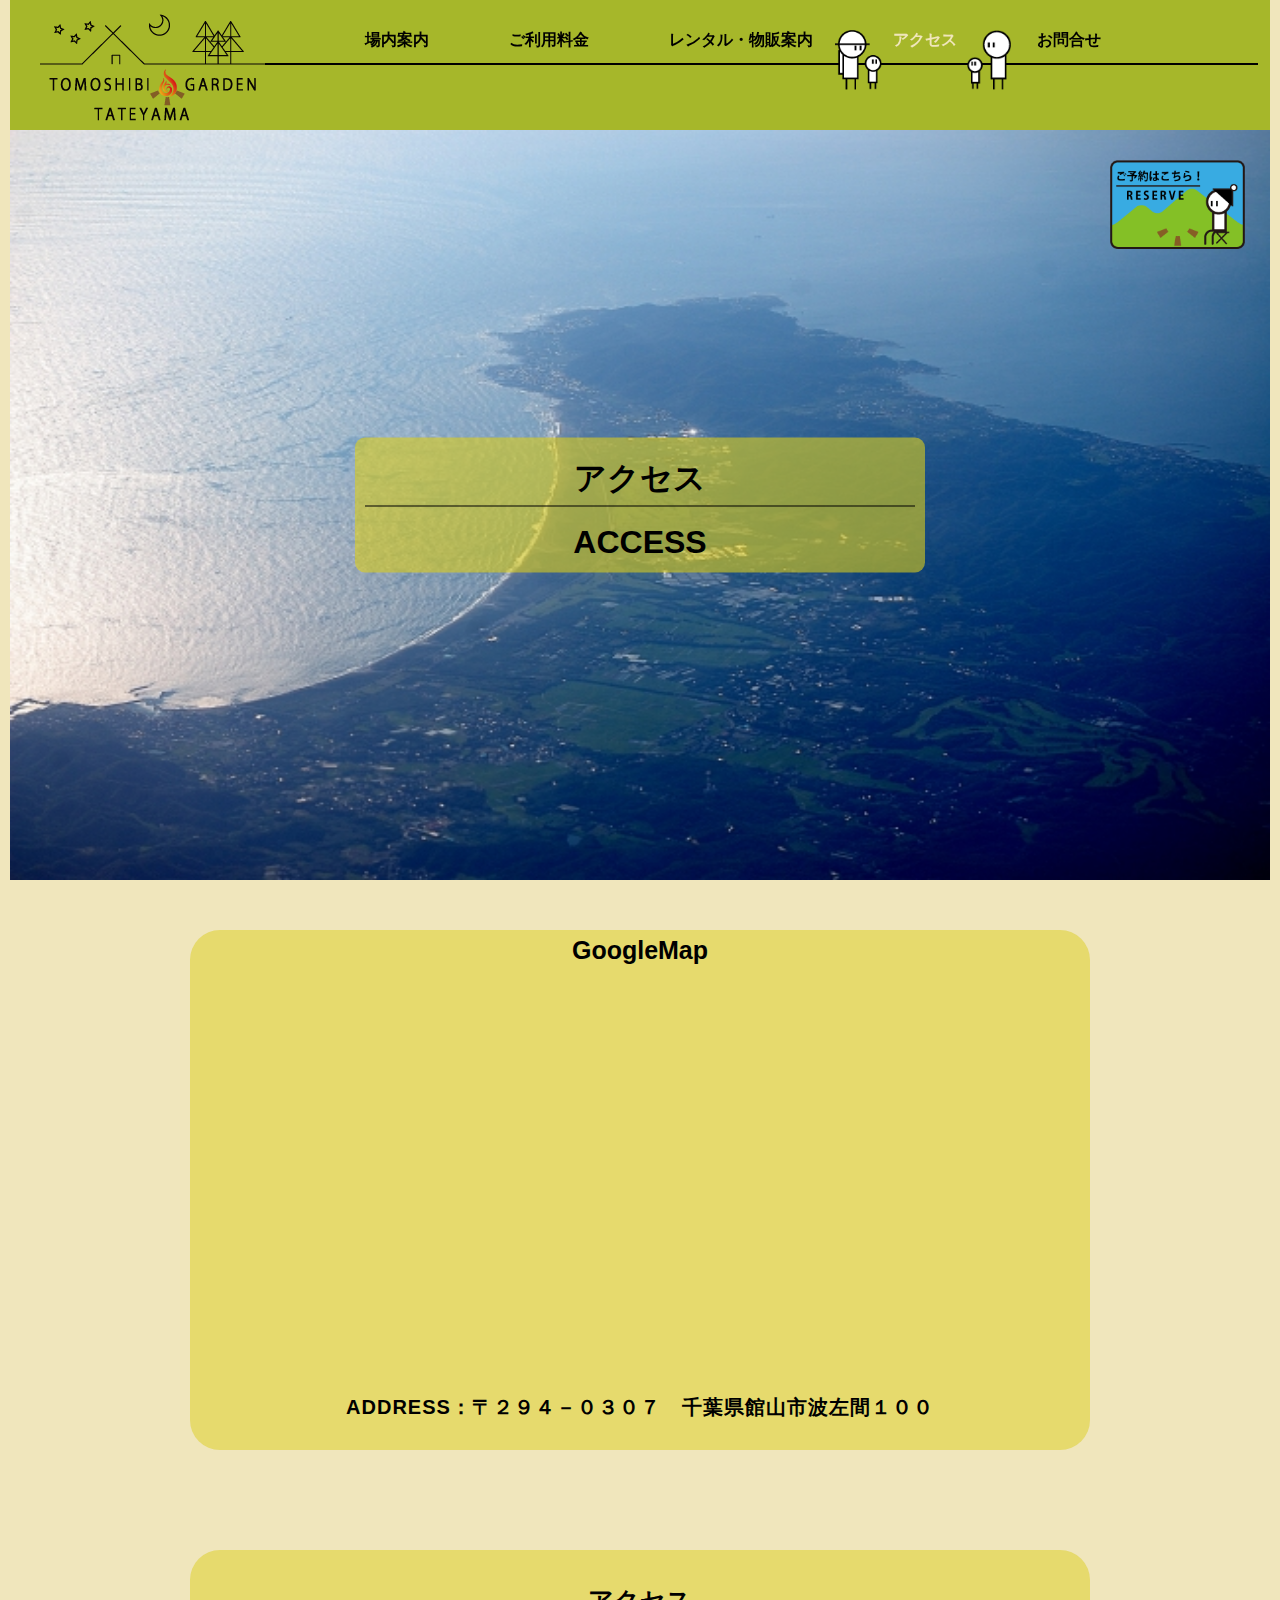
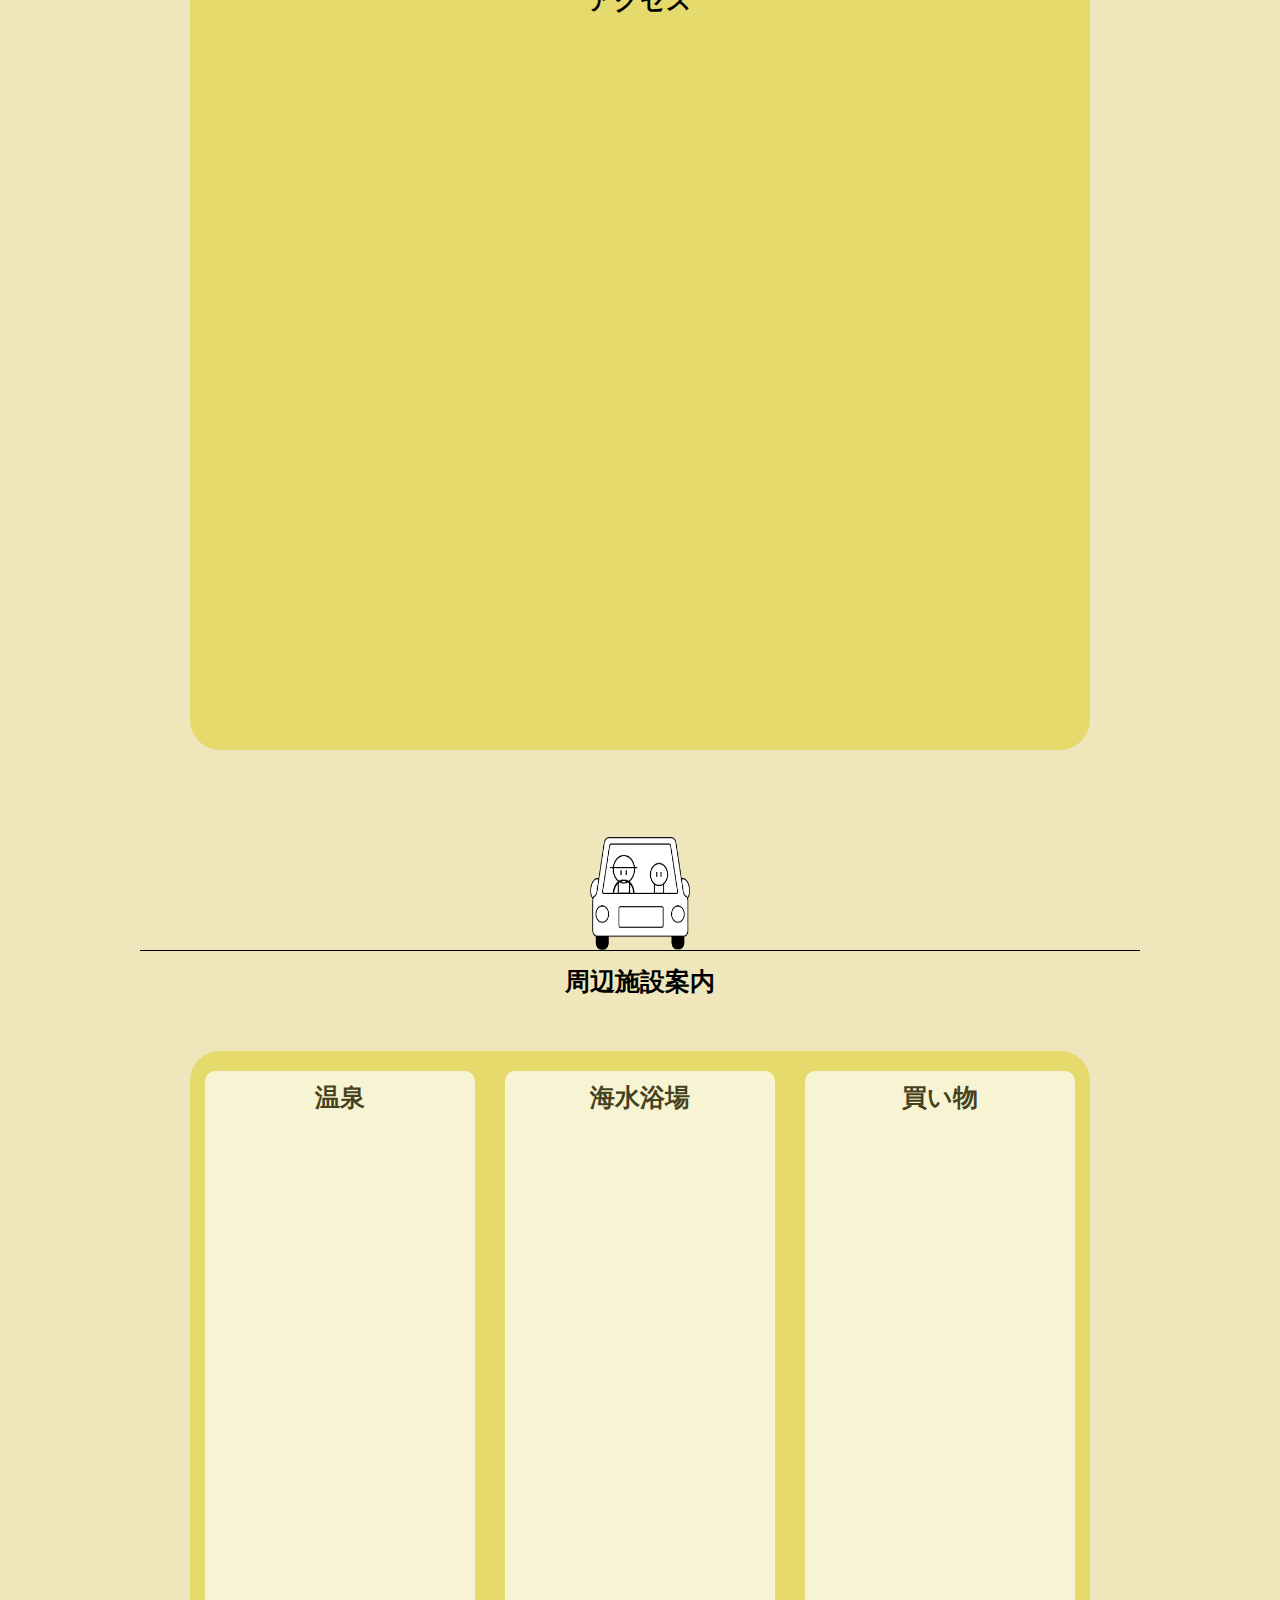
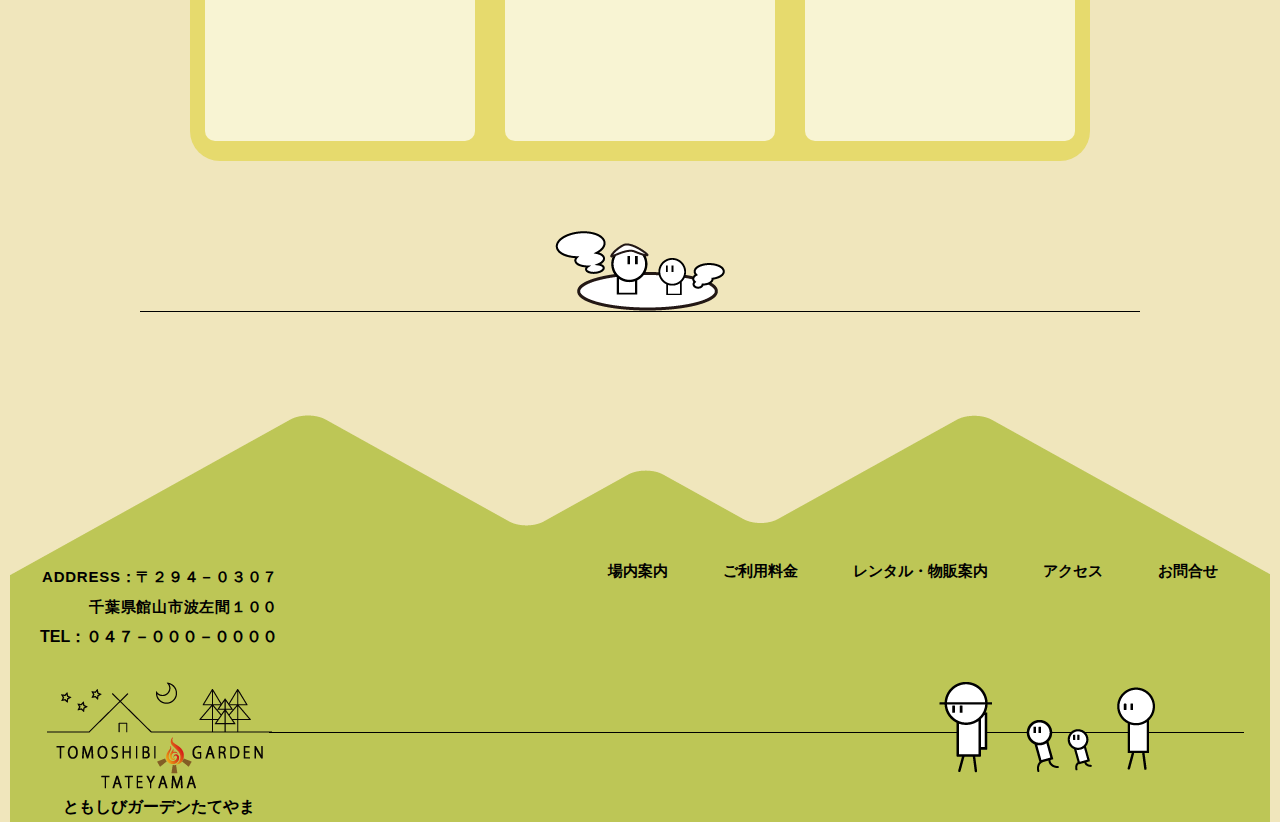
<file: access/index.html>
<!DOCTYPE html>
<html lang="ja">

<head>
    <meta charset="UTF-8">
    <meta http-equiv="X-UA-Compatible" content="IE=edge">
    <meta name="viewport" content="width=device-width, initial-scale=1.0">
    <link rel="stylesheet" href="../assets/css/common.css">
    <link rel="stylesheet" href="../assets/css/access.css">
    <link rel="icon" href="../favicon.ico">
    <title>アクセス</title>
</head>

<body>
    <header>
        <div class="h_logo">
            <a href="../index.html">TOMOSHIBI&#8195;GARDEN<br>&#8195;TATEYAMA</a>
        </div>
        <p>ＡＣＣＥＳＳ</p>
        <div class="h_nav">
            <ul class="d_f">
                <li><a href="../guide/index.html">場内案内</a></li>
                <li><a href="../fee/index.html">ご利用料金</a></li>
                <li><a href="../rental/index.html">レンタル・物販案内</a></li>
                <li>アクセス</li>
                <li><a href="../contact/index.html">お問合せ</a></li>
            </ul>
        </div>

        <!--ハンバーガーフルスクリーン（レスポンス時表示）-->
        <button id="open">
            button
        </button>
        <div id="ham_nav">
            <button id="close">
                button
            </button>
            <ul>
                <li><a href="../index.html">TOPページ</a></li>
                <li><a href="../guide/index.html">場内案内</a></li>
                <li><a href="../fee/index.html">ご利用料金</a></li>
                <li><a href="../rental/index.html">レンタル・物販案内</a></li>
                <li><a href="../access/index.html">アクセス</a></li>
                <li><a href="../contact/index.html">お問合せ</a></li>
                <li><a href="https://www.nap-camp.com/">ご予約</a></li>
            </ul>
        </div>

    </header>
    <div class="mainvisual">
        <div class="mainv_title">
            <h1>アクセス</h1>
            <h1>ACCESS</h1>
        </div>
        <ul class="d_f">
            <li><img src="../assets/images/access/tateyama.jpg" alt="上から見た館山" width="1260" height="750"></li>

        </ul>
    </div>

    <div class="button">
        <a href="https://www.nap-camp.com/" target="_blank">ご予約は<br>こちら！</a>
    </div>

    <main class="inner">

        <section class="map">
            <div class="google_map">
                <h2>GoogleMap</h2>
                <p class="element"><iframe
                        src="https://www.google.com/maps/embed?pb=!1m18!1m12!1m3!1d26157.56448791781!2d139.77520216268923!3d34.96423838019934!2m3!1f0!2f0!3f0!3m2!1i1024!2i768!4f13.1!3m3!1m2!1s0x6017f753a573db23%3A0xbbffa22aea9318fd!2z5Y2D6JGJ55yM6aSo5bGx5biC!5e0!3m2!1sja!2sjp!4v1666143902271!5m2!1sja!2sjp"
                        height="400" style="border:0;" loading="lazy"
                        referrerpolicy="no-referrer-when-downgrade">
                    </iframe></p>
                <address>ADDRESS：〒２９４－０３０７&#8195;<br class="ex_br">千葉県館山市波左間１００</address>
            </div>
            <div class="access">
                <h2>アクセス</h2>
                <div class="direction d_f">
                    <div class="box element">
                       <img class="photo" src="../assets/images/access/icon_car.png" alt="icon_car">
                        <h3>車でお越しの場合</h3>
                        <img class="illust" src="../assets/images/access/illust_drive.png" alt="車でお越しの場合">
                        
                    </div>
                    <div class="box element">
                       <img class="photo" src="../assets/images/access/icon_train.png" alt="icon_train">
                        <h3>電車でお越しの場合</h3>
                        <img class="illust" src="../assets/images/access/illust_train.png" alt="電車でお越しの場合">
                        
                    </div>
                    <div class="box element">
                        <img class="photo" src="../assets/images/access/icon_ship.png" alt="icon_ship">
                        <h3>フェリーでお越しの場合</h3>
                        <img class="illust" src="../assets/images/access/illust_ship.png" alt="フェリーでお越しの場合">
                        
                    </div>
                    <div class="box element">
                        <img class="photo" src="../assets/images/access/icon_bus.png" alt="icon_bus">
                        <h3>高速バスでお越しの場合</h3>
                        <img class="illust" src="../assets/images/access/illust_bus.png" alt="高速バスでお越しの場合">
                        
                    </div>
                </div>
            </div>
        </section>

        <section class="neighbor">
            <h2>周辺施設案内</h2>
            <div class="neighbor_item d_f">
                <div class="box">
                    <h3>温泉</h3>
                    <div class="box_content element">
                        <h4>館山天然温泉&#8195;えがおの湯</h4>
                        <a href="#">
                            <img src="../assets/images/access/egao_yu.png" alt="egao_yu">
                        </a>
                        <p class="text">キャンプ場から車で１０分。<br>大きなリラクゼーションルームもある、家族連れのお客様からも人気の温泉です。</p>
                    </div>
                    <div class="box_content element">
                        <h4>舘湯館</h4>
                        <a href="#">
                            <img src="../assets/images/access/tachiyukan.png" alt="tachiyukan">
                        </a>
                        <p class="text">キャンプ場から車で５分。<br>館山の海を一望できる露天風呂が人気の温泉です。</p>
                    </div>
                </div>
                <div class="box">
                    <h3>海水浴場</h3>
                    <div class="box_content element">
                        <h4>波左間海水浴場</h4>
                        <a href="#">
                            <img src="../assets/images/access/hasamakaisuiyokujou.jpg" alt="波左間海水浴場">
                        </a>
                        <p class="text">キャンプ場から徒歩５分。<br>海水浴の他に、磯遊びやシュノーケリング体験などが楽しめます。</p>
                    </div>
                    <div class="box_content element">
                        <h4>沖ノ島海水浴場</h4>
                        <a href="#">
                            <img src="../assets/images/access/okinoshima.jpg" alt="沖ノ島">
                        </a>

                        <p class="text">キャンプ場から車で１０分。<br>館山の夕日がきれいに映る、季節を問わず有名な観光スポットです。</p>
                    </div>
                </div>
                <div class="box">
                    <h3>買い物</h3>
                    <div class="box_content element">
                        <h4>道の駅たてやま</h4>
                        <a href="#">
                            <img src="../assets/images/access/michinoeki_tateyama.png" alt="道の駅館山">
                        </a>
                        <p class="text">キャンプ場から車で約２０分。<br>館山市でとれた新鮮な魚介類や野菜が並ぶお土産屋です。<br>バーベキューの食材選びにぜひ！</p>
                    </div>
                    <div class="box_content element">
                        <h4>スーパー大田屋</h4>
                        <a href="#">
                            <img src="../assets/images/access/o-taya.png" alt="太田屋">
                        </a>
                        <p class="text">キャンプ場から車で約１０分。普通の食材から日用品まで、品揃え豊かな大型スーパーマーケットです。</p>
                    </div>
                </div>
            </div>
        </section>

    </main>

    <!-- footer -->
    <footer class="d_f">
        <div class="f_title">
            <address>ADDRESS：〒２９４－０３０７<br>
                千葉県館山市波左間１００</address>
            <p>TEL：０４７－０００－００００</p>
            <div class="f_logo">
                <h3><img src="../assets/images/common/logo.png" alt="logo" width="225" height="110"></h3>
                <p>ともしびガーデンたてやま</p>
            </div>
        </div>


        <div class="f_nav">
            <ul class="d_f jc_s">
                <li><a href="../guide/index.html">場内案内</a></li>
                <li><a href="../fee/index.html">ご利用料金</a></li>
                <li><a href="../rental/index.html">レンタル・物販案内</a></li>
                <li><a href="../access/index.html">アクセス</a></li>
                <li><a href="../contact/index.html">お問合せ</a></li>
            </ul>
        </div>

    </footer>

    <script src="../assets/js/jquery-2.1.4.min.js"></script>

    <!-- ハンバーガーボタン -->
    <script src="../assets/js/common.js"></script>

</body>

</html>
</file>
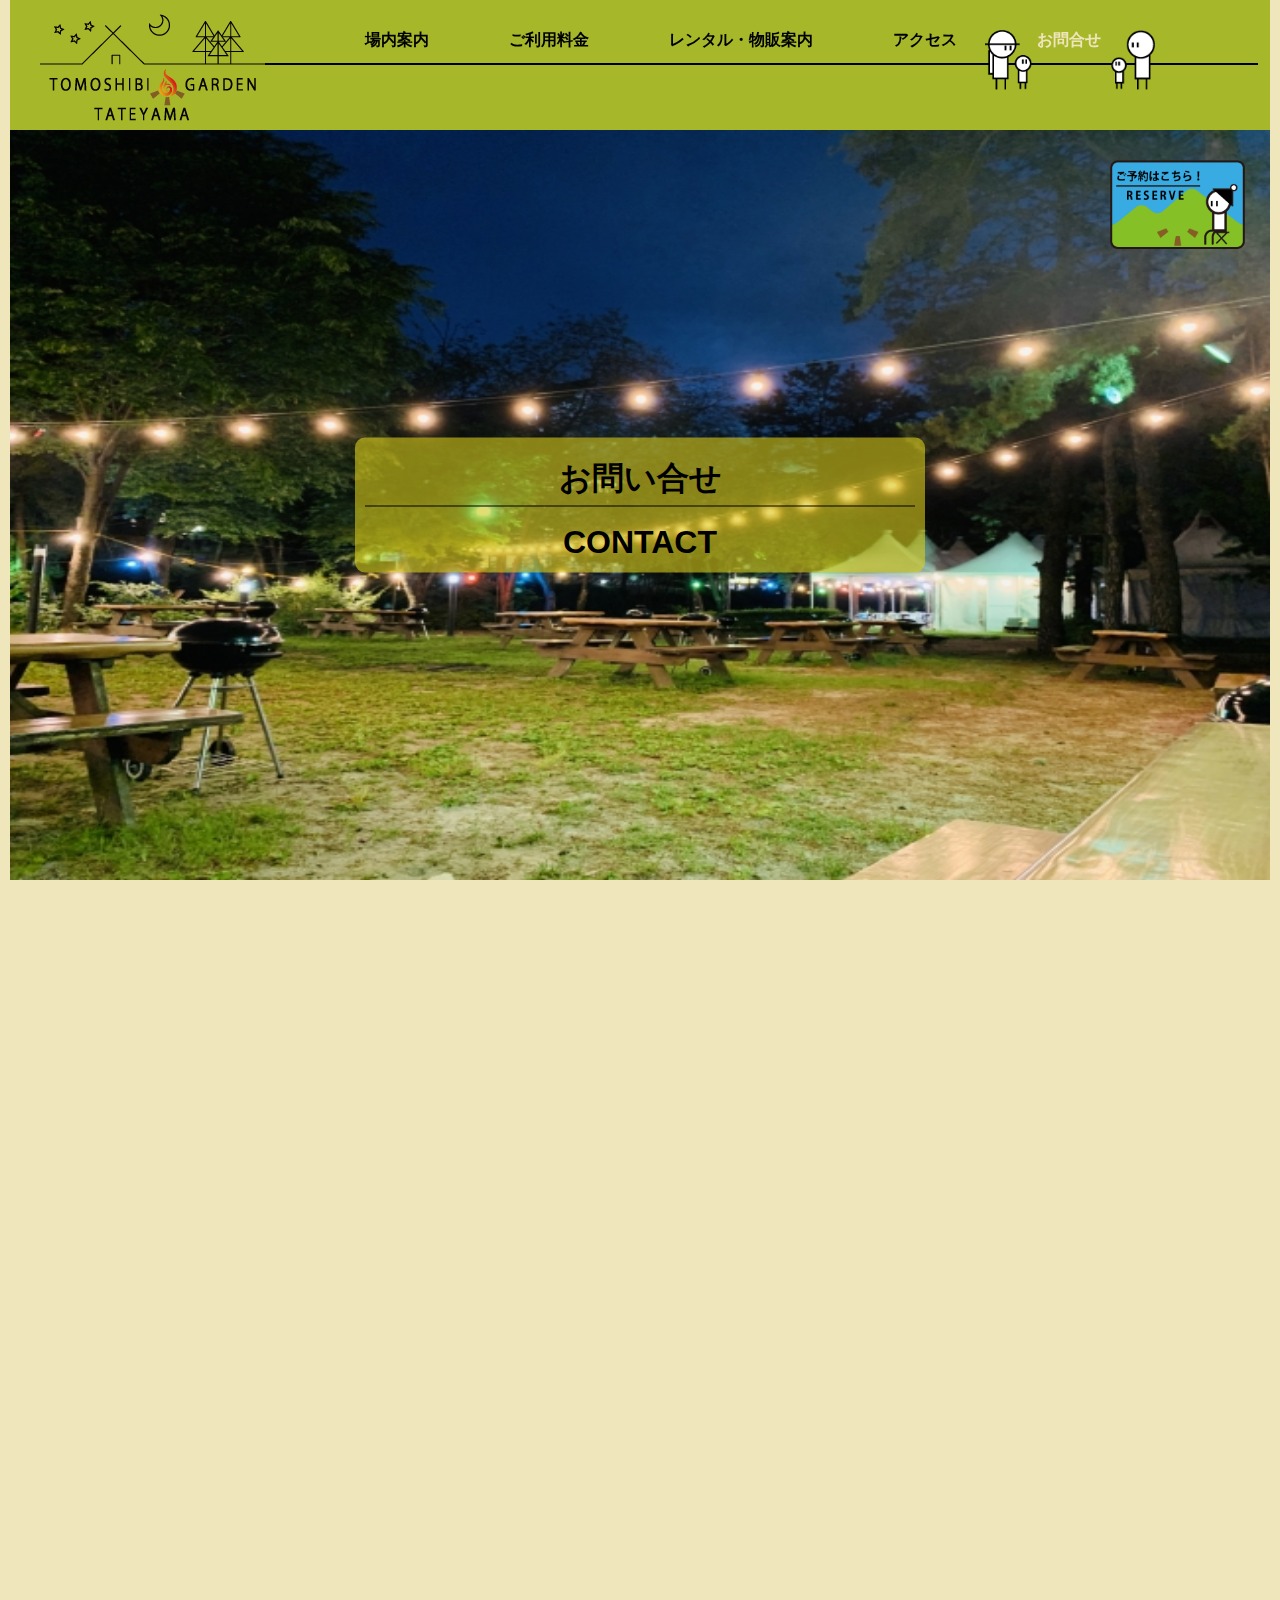
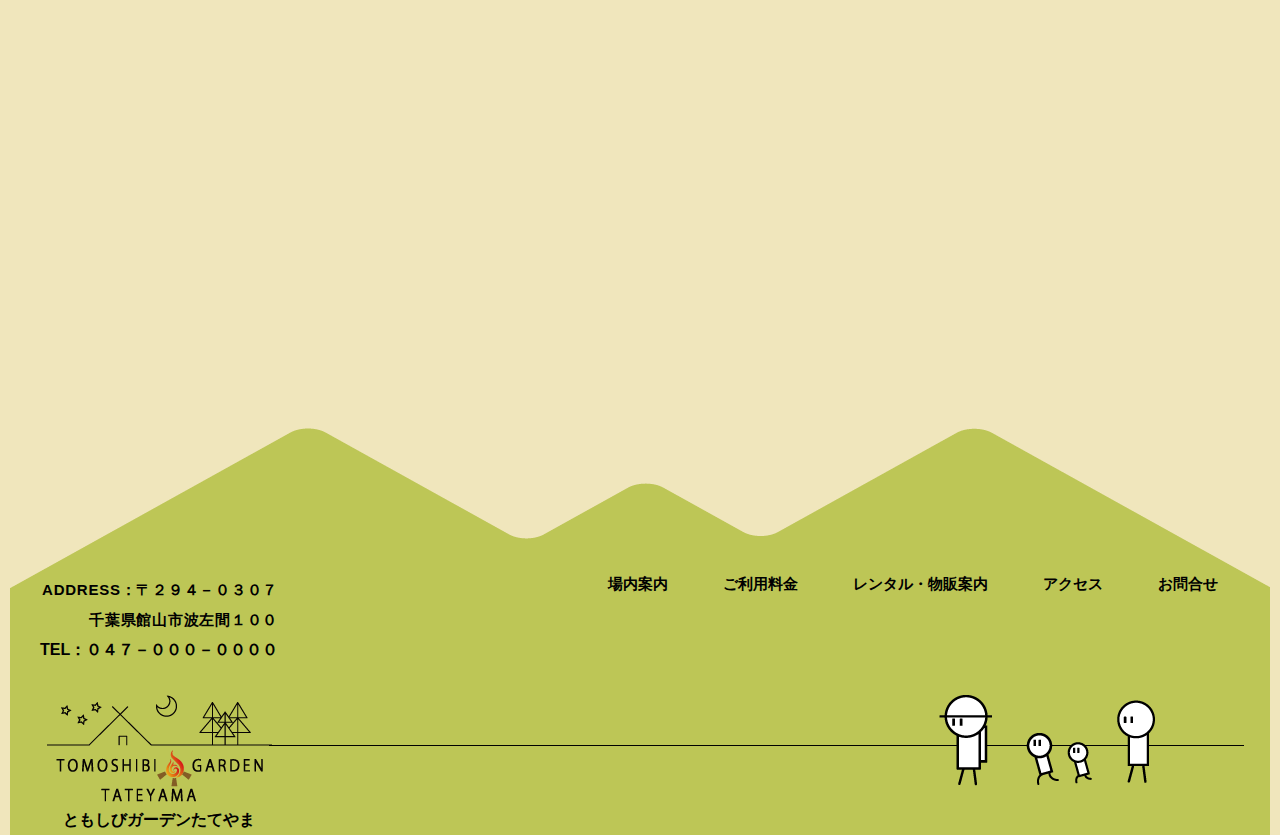
<file: contact/index.html>
<!DOCTYPE html>
<html lang="ja">

<head>
    <meta charset="UTF-8">
    <meta http-equiv="X-UA-Compatible" content="IE=edge">
    <meta name="viewport" content="width=device-width, initial-scale=1.0">
    <link rel="stylesheet" href="../assets/css/common.css">
    <link rel="stylesheet" href="../assets/css/contact.css">
    <link rel="icon" href="../favicon.ico">
    <title>お問い合わせ</title>
</head>

<body>
    <header>
        <div class="h_logo">
            <a href="../index.html">TOMOSHIBI&#8195;GARDEN<br>&#8195;TATEYAMA</a>
        </div>
        <p>ＣＯＮＴＡＣＴ</p>
        <div class="h_nav">
            <ul class="d_f">
                <li><a href="../guide/index.html">場内案内</a></li>
                <li><a href="../fee/index.html">ご利用料金</a></li>
                <li><a href="../rental/index.html">レンタル・物販案内</a></li>
                <li><a href="../access/index.html">アクセス</a></li>
                <li>お問合せ</li>
            </ul>
        </div>

        <!--ハンバーガーフルスクリーン（レスポンス時表示）-->
        <button id="open">
            button
        </button>
        <div id="ham_nav">
            <button id="close">
                button
            </button>
            <ul>
                <li><a href="../index.html">TOPページ</a></li>
                <li><a href="../guide/index.html">場内案内</a></li>
                <li><a href="../fee/index.html">ご利用料金</a></li>
                <li><a href="../rental/index.html">レンタル・物販案内</a></li>
                <li><a href="../access/index.html">アクセス</a></li>
                <li><a href="../contact/index.html">お問合せ</a></li>
                <li><a href="https://www.nap-camp.com/">ご予約</a></li>
            </ul>
        </div>

    </header>
    <div class="mainvisual">
        <div class="mainv_title">
            <h1>お問い合せ</h1>
            <h1>CONTACT</h1>
        </div>
        <ul class="d_f">
            <li><img src="../assets/images/top/night_camp.jpg" alt="夜のキャンプ場" width="1260" height="750"></li>

        </ul>
    </div>

    <div class="button">
        <a href="https://www.nap-camp.com/" target="_blank">ご予約は<br>こちら！</a>
    </div>

    <main class="inner">

        <!--お問い合わせフォーム-->
        <form class="element" action="form.php" method="post">

            <div class="form_box d_f jc_s">
                <h3>お名前</h3>
                <div>
                    <p><input type="text" name="user_name" class="required"></p>
                    <p>必須</p>
                </div>
            </div>


            <div class="form_box d_f jc_s">
                <h3>ふりがな</h3>
                <div>
                    <p><input type="text" name="user_furigana" class="required"></p>
                    <p>必須</p>
                </div>
            </div>

            <div class="form_box d_f jc_s">
                <h3>メールアドレス</h3>
                <div>
                    <p><input type="email" name="user_email" class="required"></p>
                    <p>必須</p>
                </div>
            </div>


            <div class="form_box d_f jc_s">
                <h3>お問い合わせ内容</h3>
                <div>
                    <p><textarea name="message" class="required"></textarea></p>
                    <p>必須</p>
                </div>
            </div>

            <div class="check_button">
                <p>
                    <input class="check" type="submit" value="入力確認画面へ">
                </p>
            </div>

        </form>



    </main>

    <!-- footer -->
    <footer class="d_f">
        <div class="f_title">
            <address>ADDRESS：〒２９４－０３０７<br>
                千葉県館山市波左間１００</address>
            <p>TEL：０４７－０００－００００</p>
            <div class="f_logo">
                <h3><img src="../assets/images/common/logo.png" alt="logo" width="225" height="110"></h3>
                <p>ともしびガーデンたてやま</p>
            </div>
        </div>


        <iframe
            src="https://www.google.com/maps/embed?pb=!1m18!1m12!1m3!1d26157.56448791781!2d139.77520216268923!3d34.96423838019934!2m3!1f0!2f0!3f0!3m2!1i1024!2i768!4f13.1!3m3!1m2!1s0x6017f753a573db23%3A0xbbffa22aea9318fd!2z5Y2D6JGJ55yM6aSo5bGx5biC!5e0!3m2!1sja!2sjp!4v1666143902271!5m2!1sja!2sjp"
            width="200" height="200" style="border:0;" allowfullscreen="" loading="lazy"
            referrerpolicy="no-referrer-when-downgrade">
        </iframe>
        <div class="f_nav">
            <ul class="d_f jc_s">
                <li><a href="../guide/index.html">場内案内</a></li>
                <li><a href="../fee/index.html">ご利用料金</a></li>
                <li><a href="../rental/index.html">レンタル・物販案内</a></li>
                <li><a href="../access/index.html">アクセス</a></li>
                <li><a href="../contact/index.html">お問合せ</a></li>
            </ul>
        </div>

    </footer>

    <script src="../assets/js/jquery-2.1.4.min.js"></script>

    <!-- ハンバーガーボタン -->
    <script src="../assets/js/common.js"></script>

</body>

</html>
</file>
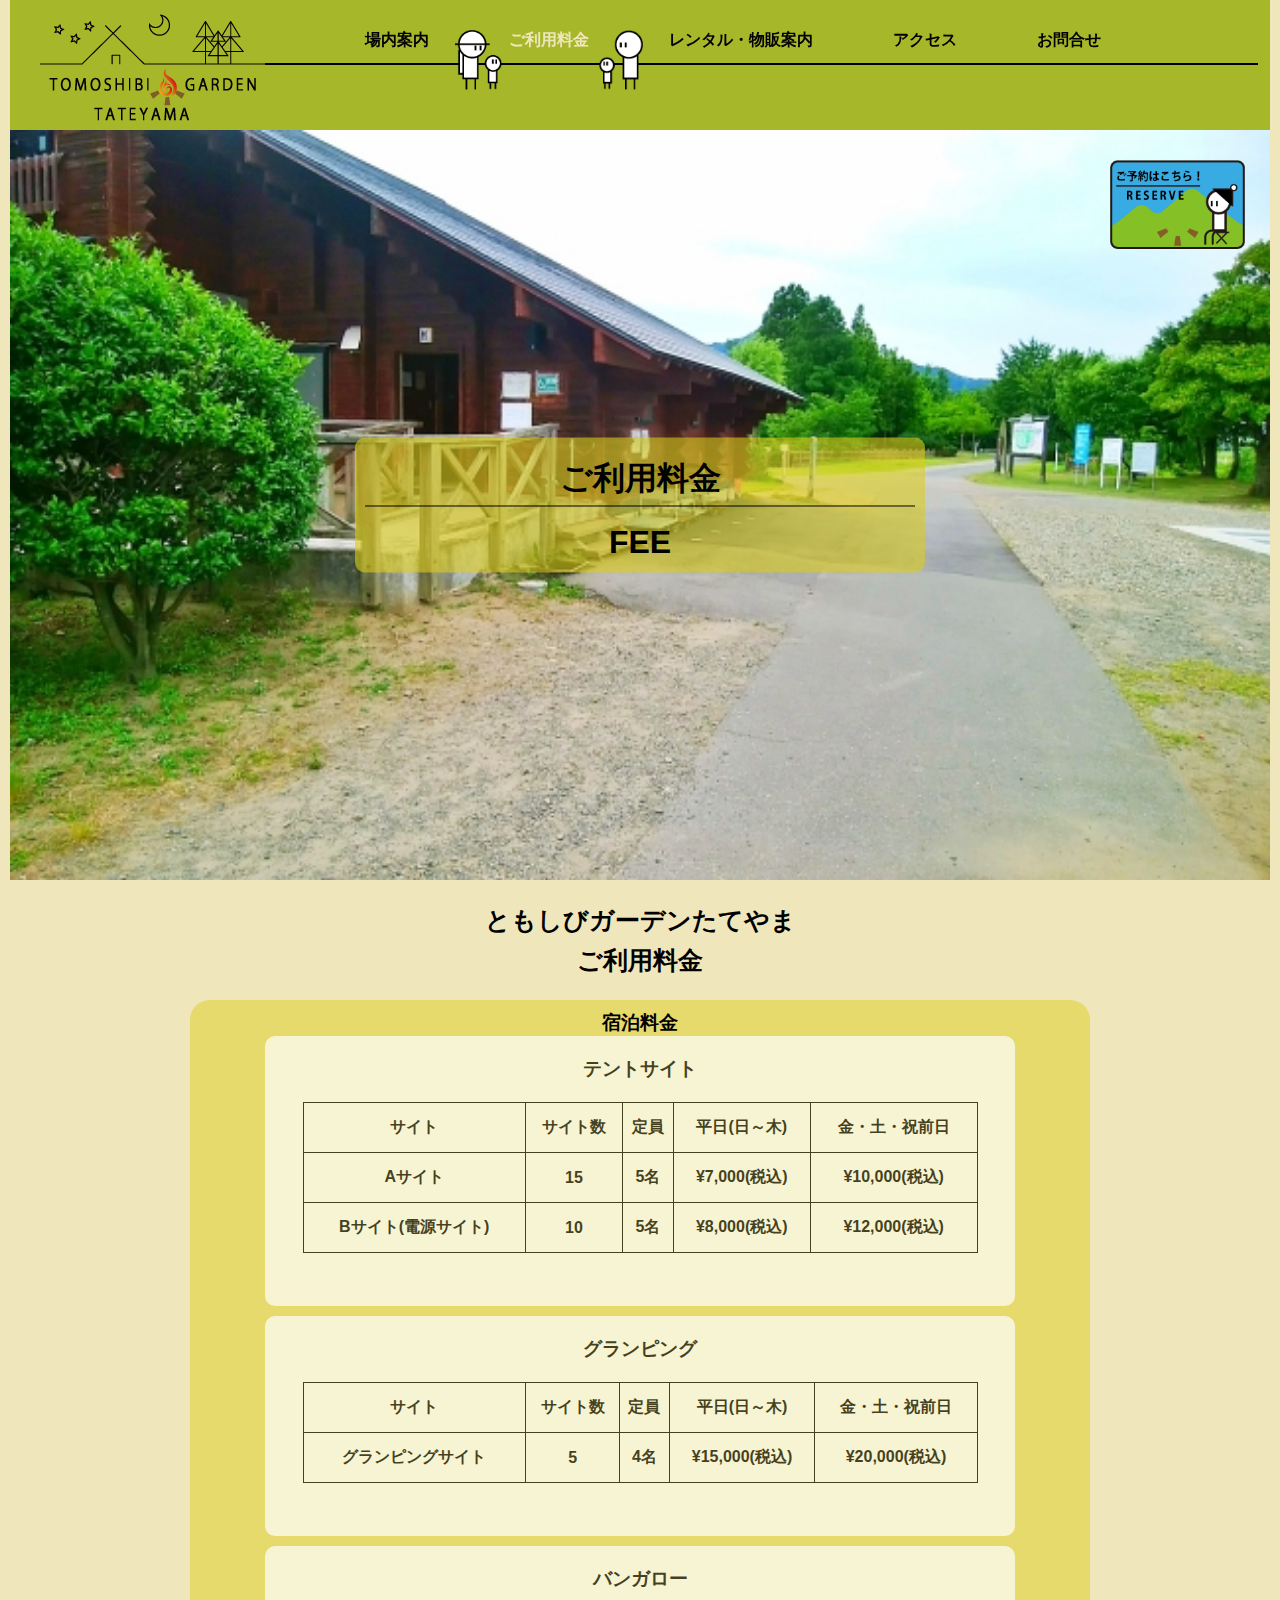
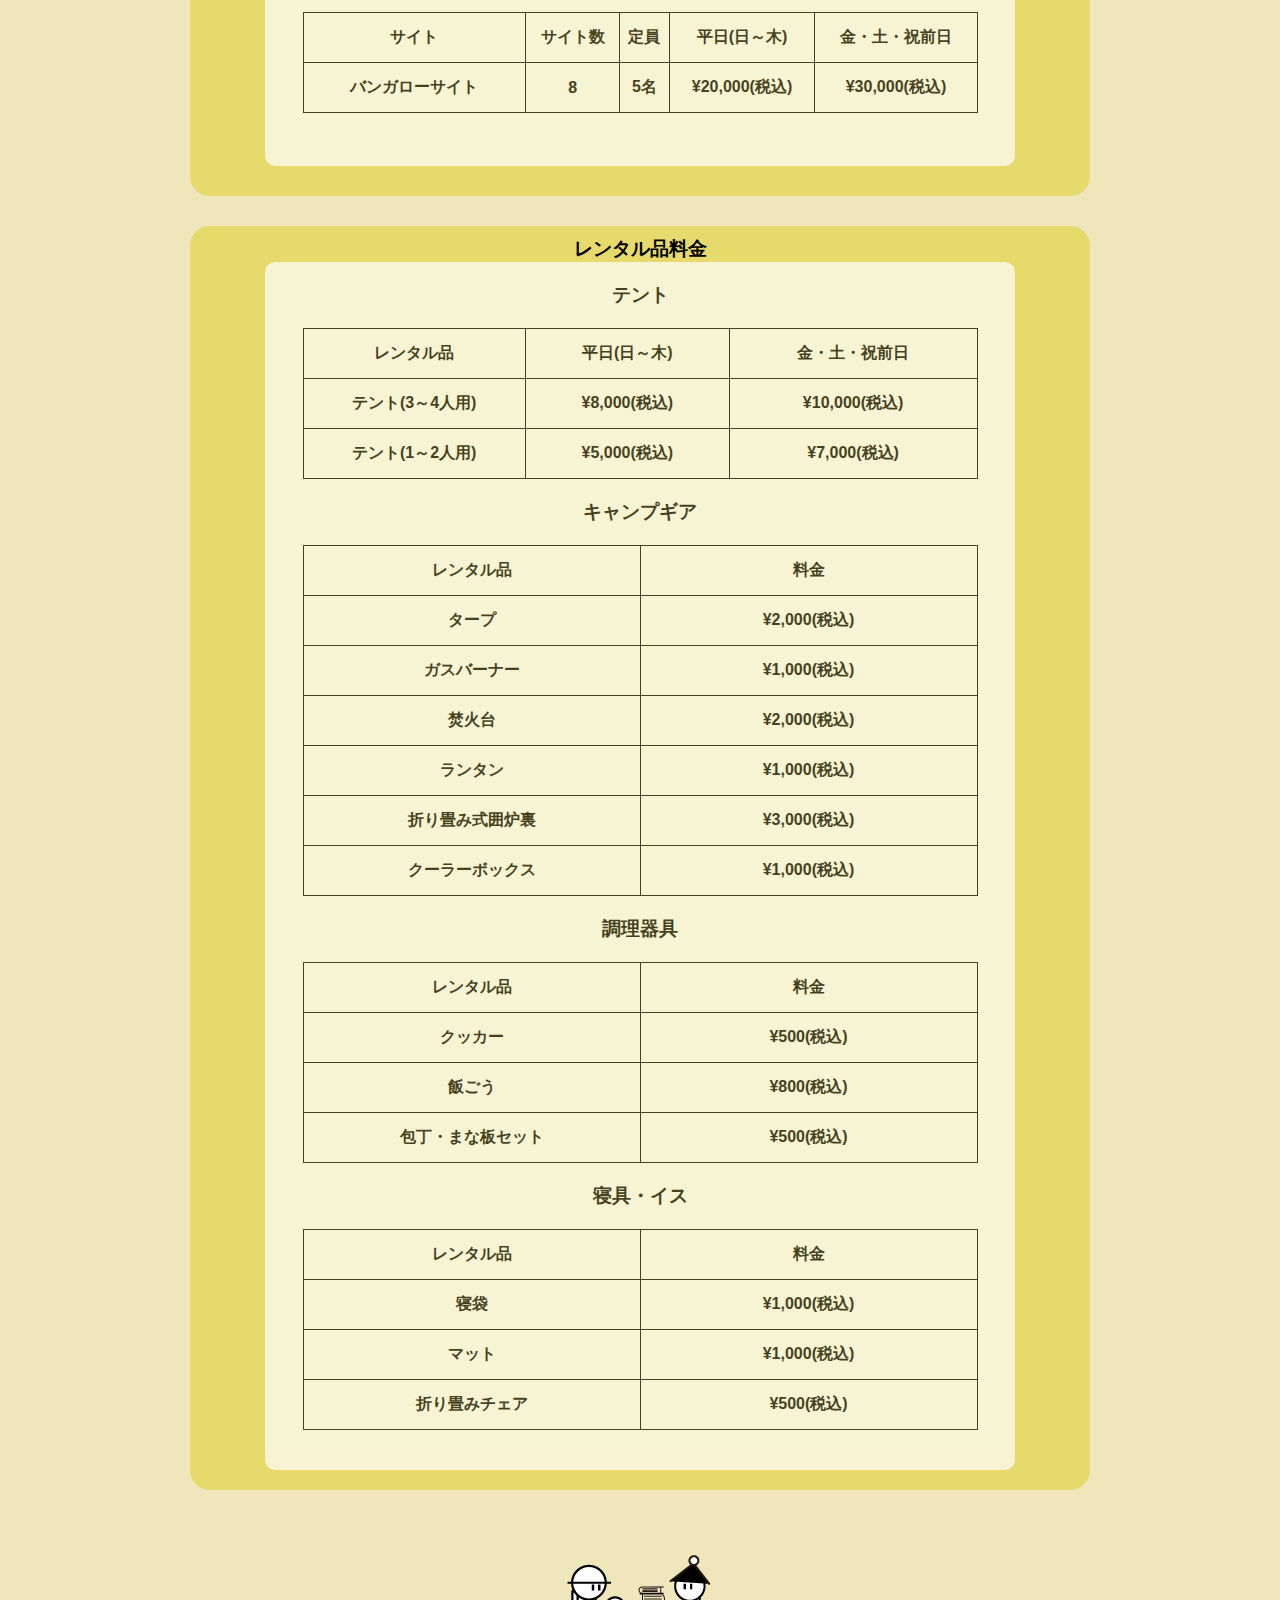
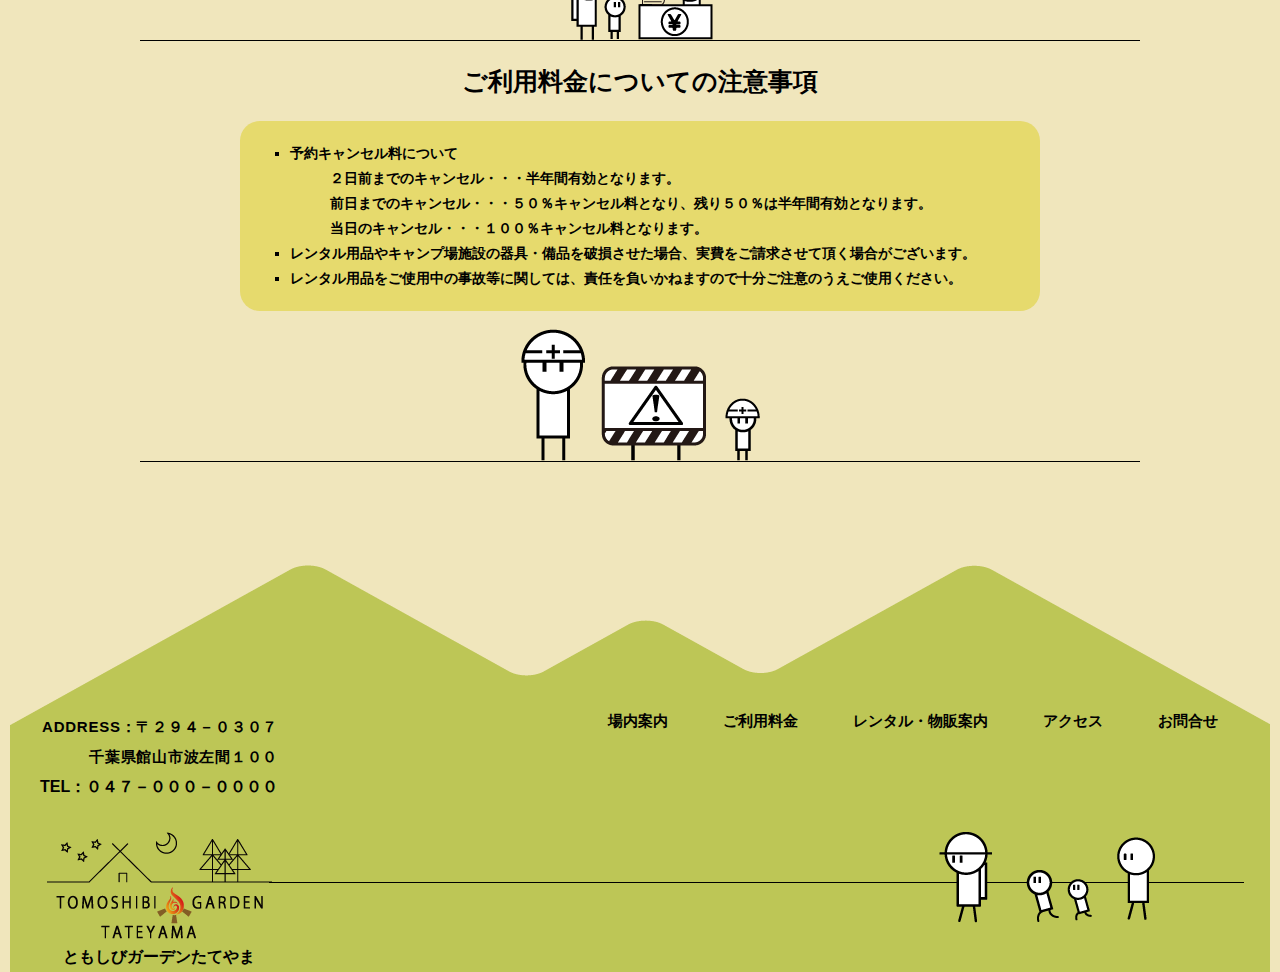
<file: fee/index.html>
<!DOCTYPE html>
<html lang="ja">

<head>
    <meta charset="UTF-8">
    <meta http-equiv="X-UA-Compatible" content="IE=edge">
    <meta name="viewport" content="width=device-width, initial-scale=1.0">
    <link rel="stylesheet" href="../assets/css/common.css">
    <link rel="stylesheet" href="../assets/css/fee.css">
    <link rel="icon" href="../favicon.ico">
    <title>ご利用料金</title>
</head>

<body>
    <header>
        <div class="h_logo">
            <a href="../index.html">TOMOSHIBI&#8195;GARDEN<br>&#8195;TATEYAMA</a>
        </div>
        <p>ご利用料金</p>
        <div class="h_nav">
            <ul class="d_f">
                <li><a href="../guide/index.html">場内案内</a></li>
                <li>ご利用料金</li>
                <li><a href="../rental/index.html">レンタル・物販案内</a></li>
                <li><a href="../access/index.html">アクセス</a></li>
                <li><a href="../contact/index.html">お問合せ</a></li>
            </ul>
        </div>

        <!--ハンバーガーフルスクリーン（レスポンス時表示）-->
        <button id="open">
            button
        </button>
        <div id="ham_nav">
            <button id="close">
                button
            </button>
            <ul>
                <li><a href="../index.html">TOPページ</a></li>
                <li><a href="../guide/index.html">場内案内</a></li>
                <li><a href="../fee/index.html">ご利用料金</a></li>
                <li><a href="../rental/index.html">レンタル・物販案内</a></li>
                <li><a href="../access/index.html">アクセス</a></li>
                <li><a href="../contact/index.html">お問合せ</a></li>
                <li><a href="https://www.nap-camp.com/">ご予約</a></li>
            </ul>
        </div>


    </header>
    <div class="mainvisual">
        <div class="mainv_title">
            <h1>ご利用料金</h1>
            <h1>FEE</h1>
        </div>
        <ul class="d_f">
            <li><img src="../assets/images/fee/loghouse.jpg" alt="キャンプ場受付" width="1260" height="750"></li>

        </ul>
    </div>

    <div class="button">
        <a href="https://www.nap-camp.com/" target="_blank">ご予約は<br>こちら！</a>
    </div>

    <main class="inner">
        <h2>ともしびガーデンたてやま<br>ご利用料金</h2>
        <section class="fee">
            <div class="stay_fee">
                <h3>宿泊料金</h3>
                <div class="fee_item">
                    <div class="box">
                        <h3>テントサイト</h3>
                        <table style="border-collapse: collapse">
                            <tr>
                                <th>サイト</th>
                                <th>サイト数</th>
                                <th>定員</th>
                                <th>平日<br class="ex_br">&#40;日～木&#41;</th>
                                <th>金・土<br class="ex_br">・祝前日</th>
                            </tr>
                            <tr>
                                <td>Aサイト</td>
                                <td>15</td>
                                <td>5名</td>
                                <td>&#165;7,000<br class="ex_br">&#40;税込&#41;</td>
                                <td>&#165;10,000<br class="ex_br">&#40;税込&#41;</td>
                            </tr>
                            <tr>
                                <td>Bサイト<br class="ex_br">&#40;電源サイト&#41;</td>
                                <td>10</td>
                                <td>5名</td>
                                <td>&#165;8,000<br class="ex_br">&#40;税込&#41;</td>
                                <td>&#165;12,000<br class="ex_br">&#40;税込&#41;</td>
                            </tr>
                        </table>
                    </div>
                    <div class="box">
                        <h3>グランピング</h3>

                        <table style="border-collapse: collapse">
                            <tr>
                                <th>サイト</th>
                                <th>サイト数</th>
                                <th>定員</th>
                                <th>平日<br class="ex_br">&#40;日～木&#41;</th>
                                <th>金・土<br class="ex_br">・祝前日</th>
                            </tr>
                            <tr>
                                <td>グランピング<br class="ex_br">サイト</td>
                                <td>5</td>
                                <td>4名</td>
                                <td>&#165;15,000<br class="ex_br">&#40;税込&#41;</td>
                                <td>&#165;20,000<br class="ex_br">&#40;税込&#41;</td>
                            </tr>
                        </table>

                    </div>
                    <div class="box">
                        <h3>バンガロー</h3>

                        <table style="border-collapse: collapse">
                            <tr>
                                <th>サイト</th>
                                <th>サイト数</th>
                                <th>定員</th>
                                <th>平日<br class="ex_br">&#40;日～木&#41;</th>
                                <th>金・土<br class="ex_br">・祝前日</th>
                            </tr>
                            <tr>
                                <td>バンガローサイト</td>
                                <td>8</td>
                                <td>5名</td>
                                <td>&#165;20,000<br class="ex_br">&#40;税込&#41;</td>
                                <td>&#165;30,000<br class="ex_br">&#40;税込&#41;</td>
                            </tr>
                        </table>

                    </div>
                </div>
            </div>
            <div class="service_fee">
                <h3>レンタル品料金</h3>
                <div class="service_fee_table">

                    <!-- テント -->
                    <h3>テント</h3>
                    <table style="border-collapse: collapse">

                        <tr>
                            <th>レンタル品</th>
                            <th>平日&#40;日～木&#41;</th>
                            <th>金・土・祝前日</th>
                        </tr>
                        <tr>
                            <td>テント<br class="ex_br">&#40;3～4人用&#41;</td>
                            <td>&#165;8,000&#40;税込&#41;</td>
                            <td>&#165;10,000&#40;税込&#41;</td>
                        </tr>
                        <tr>
                            <td>テント<br class="ex_br">&#40;1～2人用&#41;</td>
                            <td>&#165;5,000&#40;税込&#41;</td>
                            <td>&#165;7,000&#40;税込&#41;</td>
                        </tr>
                    </table>
                    <!-- キャンプギア -->
                    <h3>キャンプギア</h3>
                    <table class="half_table" style="border-collapse: collapse">

                        <tr>
                            <th>レンタル品</th>
                            <th>料金</th>
                        </tr>
                        <tr>
                            <td>タープ</td>
                            <td>&#165;2,000&#40;税込&#41;</td>
                        </tr>
                        <tr>
                            <td>ガスバーナー</td>
                            <td>&#165;1,000&#40;税込&#41;</td>
                        </tr>
                        <tr>
                            <td>焚火台</td>
                            <td>&#165;2,000&#40;税込&#41;</td>
                        </tr>
                        <tr>
                            <td>ランタン</td>
                            <td>&#165;1,000&#40;税込&#41;</td>
                        </tr>
                        <tr>
                            <td>折り畳み式囲炉裏</td>
                            <td>&#165;3,000&#40;税込&#41;</td>
                        </tr>
                        <tr>
                            <td>クーラーボックス</td>
                            <td>&#165;1,000&#40;税込&#41;</td>
                        </tr>
                    </table>
                    <!-- 調理道具 -->
                    <h3>調理器具</h3>
                    <table class="half_table" style="border-collapse: collapse">

                        <tr>
                            <th>レンタル品</th>
                            <th>料金</th>
                        </tr>
                        <tr>
                            <td>クッカー</td>
                            <td>&#165;500&#40;税込&#41;</td>
                        </tr>

                        <tr>
                            <td>飯ごう</td>
                            <td>&#165;800&#40;税込&#41;</td>
                        </tr>
                        <tr>
                            <td>包丁・まな板セット</td>
                            <td>&#165;500&#40;税込&#41;</td>
                        </tr>
                    </table>
                    <!-- 寝具・イス -->
                    <h3>寝具・イス</h3>
                    <table class="half_table" style="border-collapse: collapse">

                        <tr>
                            <th>レンタル品</th>
                            <th>料金</th>
                        </tr>
                        <tr>
                            <td>寝袋</td>
                            <td>&#165;1,000&#40;税込&#41;</td>
                        </tr>
                        <tr>
                            <td>マット</td>
                            <td>&#165;1,000&#40;税込&#41;</td>
                        </tr>
                        <tr>
                            <td>折り畳みチェア</td>
                            <td>&#165;500&#40;税込&#41;</td>
                        </tr>
                    </table>
                </div>
            </div>
        </section>

        <section class="careful">
            <h2>ご利用料金についての注意事項</h2>
            <ul>
                <li>
                    <dl>
                        <dt>
                            予約キャンセル料について
                        </dt>
                        <dd>２日前までのキャンセル<br class="ex_br">・・・半年間有効となります。</dd>
                        <dd>前日までのキャンセル<br class="ex_br">・・・５０％キャンセル料となり、残り５０％は半年間有効となります。</dd>
                        <dd>当日のキャンセル<br class="ex_br">・・・１００％キャンセル料となります。</dd>
                    </dl>
                </li>
                <li>レンタル用品やキャンプ場施設の器具・備品を破損させた場合、実費をご請求させて頂く場合がございます。</li>
                <li>レンタル用品をご使用中の事故等に関しては、責任を負いかねますので十分ご注意のうえご使用ください。</li>
            </ul>
        </section>

    </main>

    <!-- footer -->
    <footer class="d_f">
        <div class="f_title">
            <address>ADDRESS：〒２９４－０３０７<br>
                千葉県館山市波左間１００</address>
            <p>TEL：０４７－０００－００００</p>
            <div class="f_logo">
                <h3><img src="../assets/images/common/logo.png" alt="logo" width="225" height="110"></h3>
                <p>ともしびガーデンたてやま</p>
            </div>
        </div>


        <iframe
            src="https://www.google.com/maps/embed?pb=!1m18!1m12!1m3!1d26157.56448791781!2d139.77520216268923!3d34.96423838019934!2m3!1f0!2f0!3f0!3m2!1i1024!2i768!4f13.1!3m3!1m2!1s0x6017f753a573db23%3A0xbbffa22aea9318fd!2z5Y2D6JGJ55yM6aSo5bGx5biC!5e0!3m2!1sja!2sjp!4v1666143902271!5m2!1sja!2sjp"
            width="200" height="200" style="border:0;" allowfullscreen="" loading="lazy"
            referrerpolicy="no-referrer-when-downgrade">
        </iframe>

        <div class="f_nav">
            <ul class="d_f jc_s">
                <li><a href="../guide/index.html">場内案内</a></li>
                <li><a href="../fee/index.html">ご利用料金</a></li>
                <li><a href="../rental/index.html">レンタル・物販案内</a></li>
                <li><a href="../access/index.html">アクセス</a></li>
                <li><a href="../contact/index.html">お問合せ</a></li>
            </ul>
        </div>

    </footer>


    <script src="../assets/js/jquery-2.1.4.min.js"></script>

    <!-- ハンバーガーボタン -->
    <script src="../assets/js/common.js"></script>


</body>

</html>
</file>
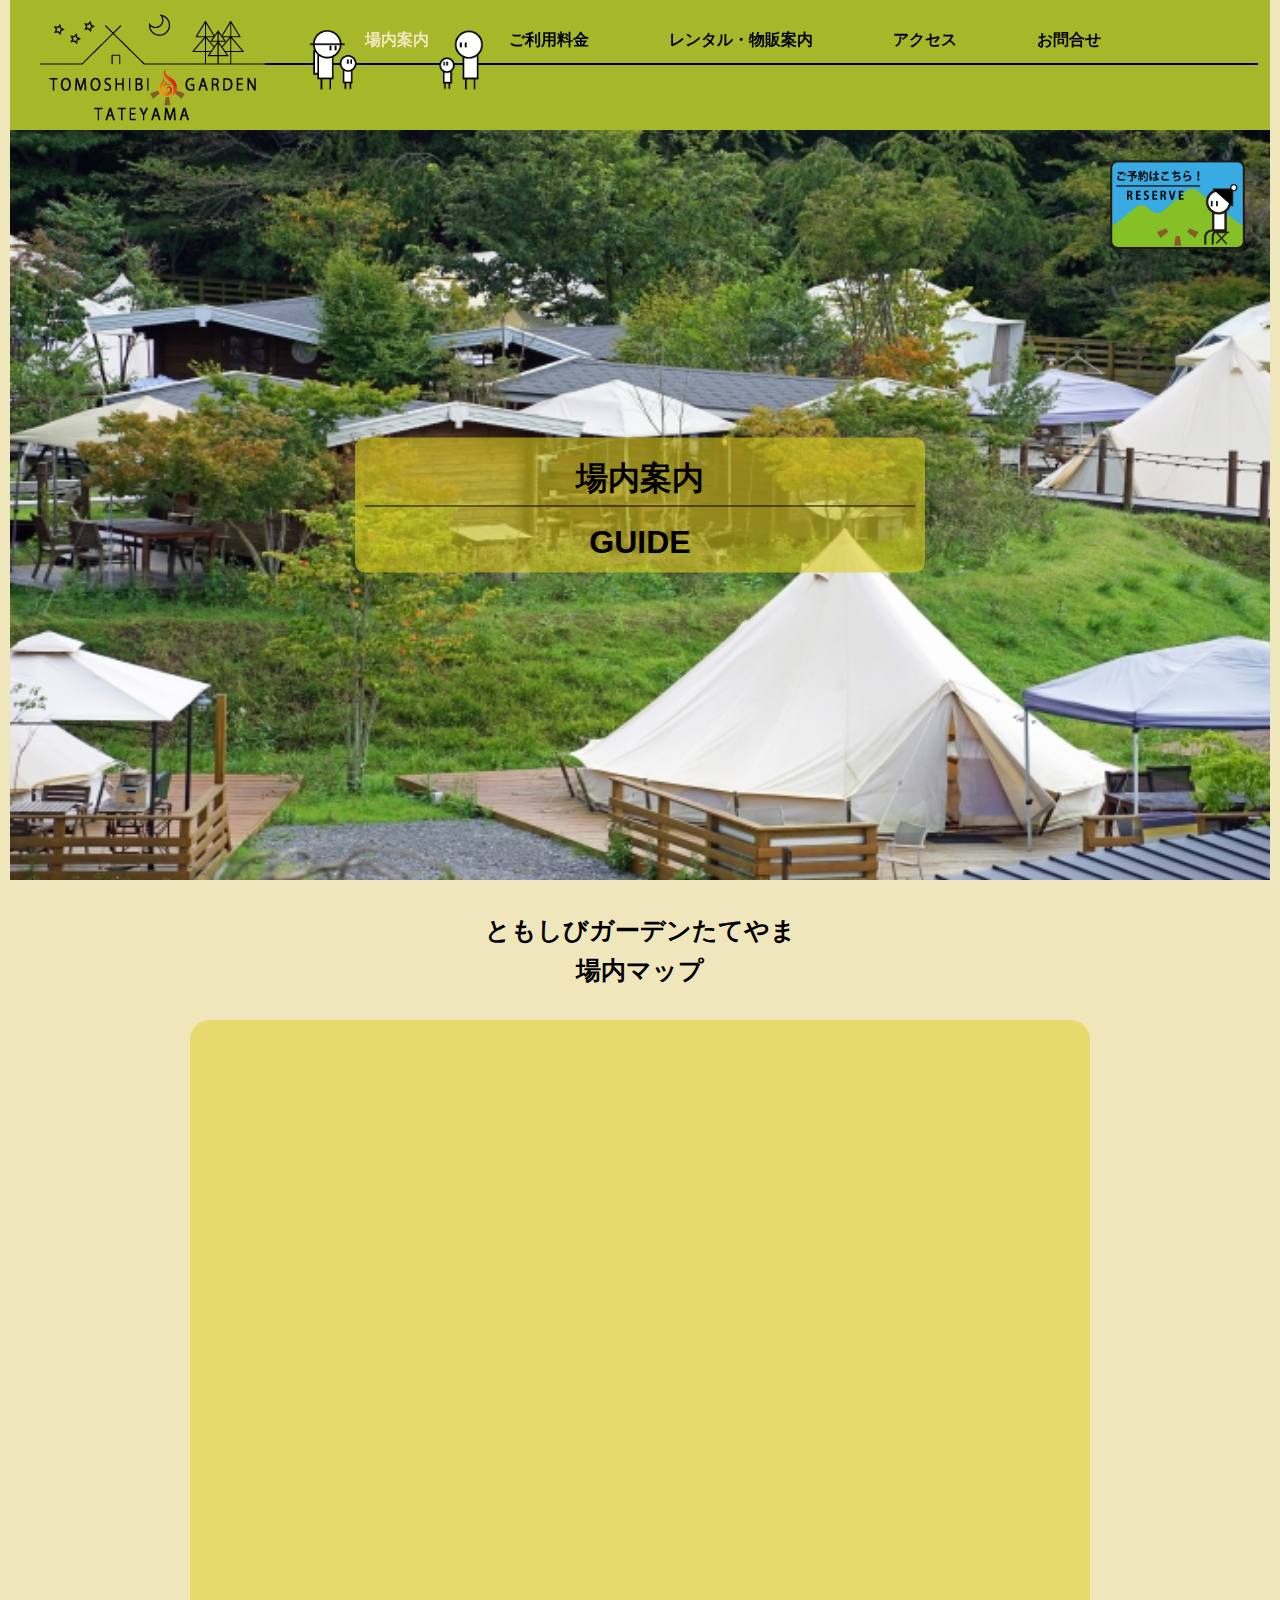
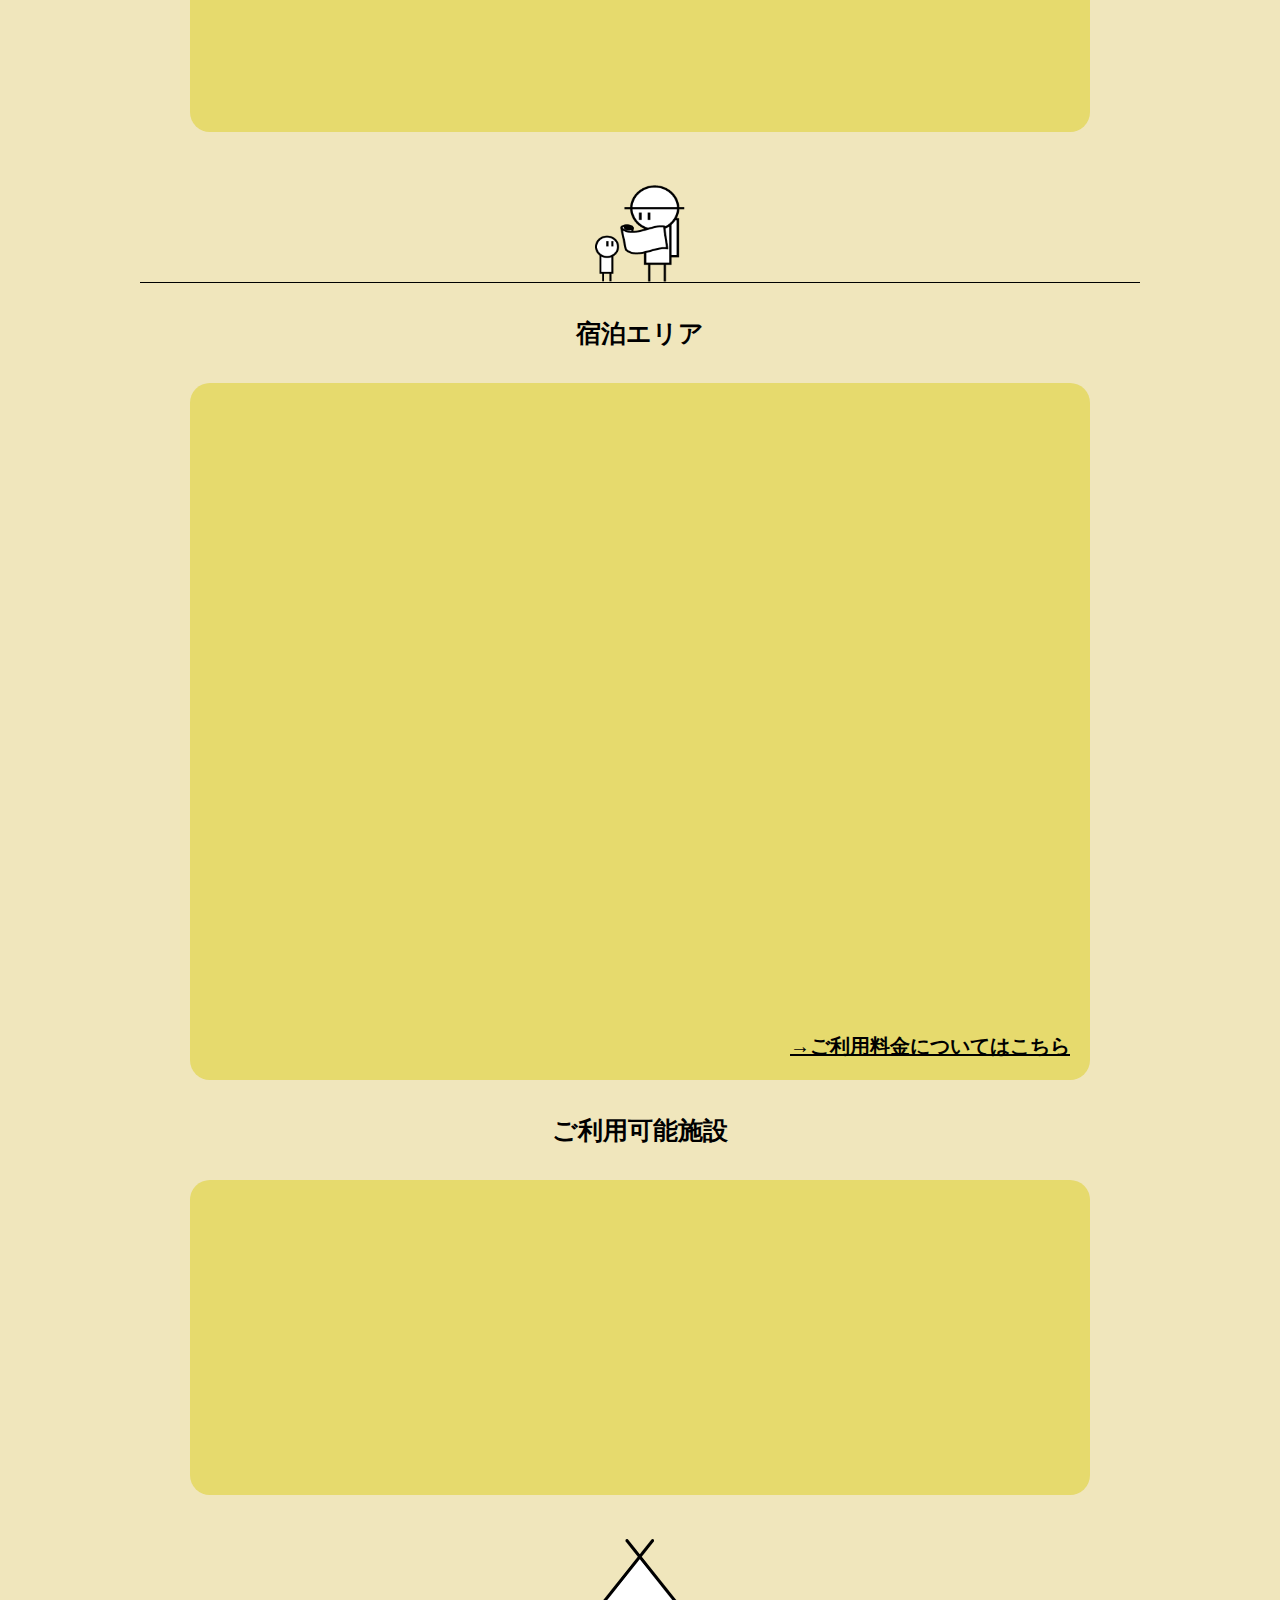
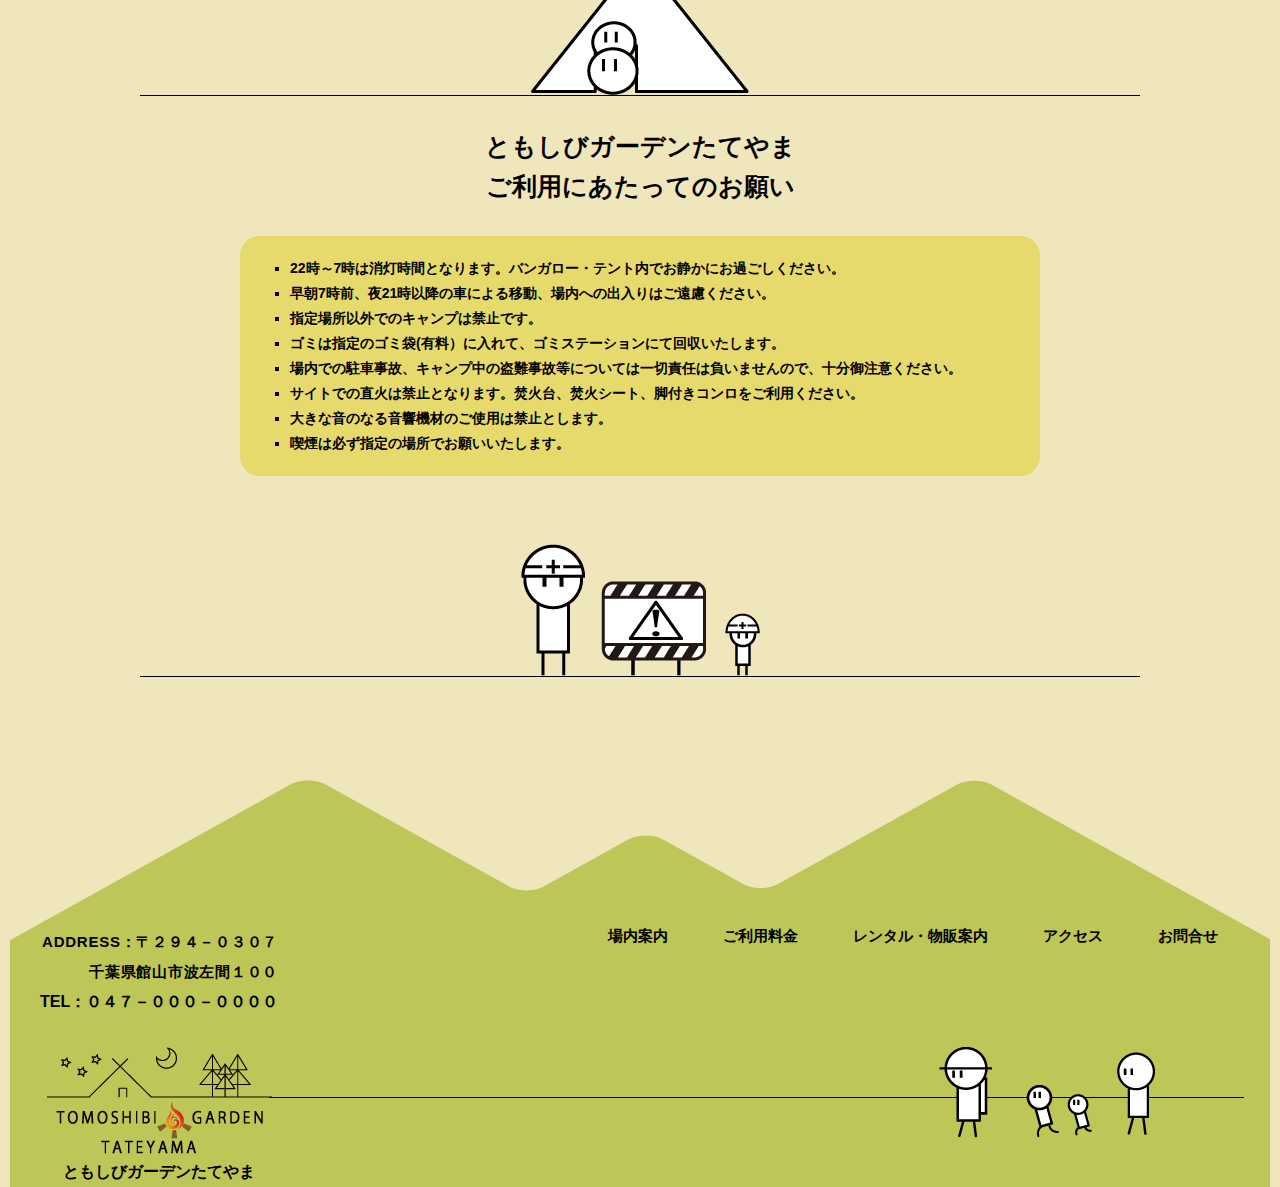
<file: guide/index.html>
<!DOCTYPE html>
<html lang="ja">

<head>
    <meta charset="UTF-8">
    <meta name="viewport" content="width=device-width, initial-scale=1.0">
    <link rel="stylesheet" href="../assets/css/common.css">
    <link rel="stylesheet" href="../assets/css/guide.css">
    <link rel="icon" href="../favicon.ico">
    <title>場内案内</title>
</head>

<body>
    <header>
        <div class="h_logo">
            <a href="../index.html">TOMOSHIBI&#8195;GARDEN<br>&#8195;TATEYAMA</a>
        </div>
        <p>ＧＵＩＤＥ</p>
        <div class="h_nav">
            <ul class="d_f">
                <li>
                    場内案内
                    <!-- <p>場内案内</p>
                    <p>GUIDE</p> -->
                </li>
                <li><a href="../fee/index.html">ご利用料金</a></li>
                <li><a href="../rental/index.html">レンタル・物販案内</a></li>
                <li><a href="../access/index.html">アクセス</a></li>
                <li><a href="../contact/index.html">お問合せ</a></li>
            </ul>
        </div>

        <!--ハンバーガーフルスクリーン（レスポンス時表示）-->
        <button id="open">
            button
        </button>
        <div id="ham_nav">
            <button id="close">
                button
            </button>
            <ul>
                <li><a href="../index.html">TOPページ</a></li>
                <li><a href="../guide/index.html">場内案内</a></li>
                <li><a href="../fee/index.html">ご利用料金</a></li>
                <li><a href="../rental/index.html">レンタル・物販案内</a></li>
                <li><a href="../access/index.html">アクセス</a></li>
                <li><a href="../contact/index.html">お問合せ</a></li>
                <li><a href="https://www.nap-camp.com/">ご予約</a></li>
            </ul>
        </div>

    </header>
    <div class="mainvisual">
        <div class="mainv_title">
            <h1>場内案内</h1>
            <h1>GUIDE</h1>
        </div>
        <ul class="d_f">
            <li><img src="../assets/images/guide/campsite.jpg" alt="キャンプサイト" width="1260" height="750"></li>

        </ul>
    </div>

    <div class="button">
        <a href="https://www.nap-camp.com/" target="_blank">ご予約は<br>こちら！</a>
    </div>

    <main class="inner">

        <section class="guide_map">

            <h2>ともしびガーデンたてやま<br>場内マップ</h2>
            <div class="map">
                <p class="element"><img src="../assets/images/guide/guide_map.png" alt="map"></p>
            </div>
        </section>

        <section class="introduce">
            <div class="stay_area">
                <h2>宿泊エリア</h2>
                <div class="area_item">
                    <div class="area_box d_f element">
                        <img src="../assets/images/guide/tent_site.jpg" alt="tent_site">
                        <div class="area_text">
                            <h3>テントエリア</h3>
                            <p class="text_ex">やわらかい芝生のテントサイトです。<br>ペグが刺さりやすく、平面のため、初心者の方から上級者の方でも安心！
                            <p>広さ：11m×11m<br>収容可能人数：2~5人</p>
                        </div>
                    </div>
                    <div class="area_box d_f element">
                        <img src="../assets/images/guide/gramp_site.jpg" alt="gramp_site">
                        <div class="area_text">
                            <h3>グランピングエリア</h3>
                            <p class="text_ex">館山の自然に囲まれた、ワンポール型のグランピングテントです。
                                <br>ふかふかのベッドや、ゆったりと座れるハンモックチェアで快適な空間をご堪能ください。
                            </p>
                            <p>広さ：5m×5m&#8195;高さ：2.5m<br>収容可能人数：2~5人</p>
                        </div>
                    </div>
                    <div class="area_box d_f element">
                        <img src="../assets/images/guide/bungaro_site.jpg" alt="bungaro_site">
                        <div class="area_text">
                            <h3>バンガローエリア</h3>
                            <p class="text_ex">1階建ての廃別荘をリノベーションしたベランダ付きのバンガローです。<br>木の香りが広がる、風通しの良い空間をご堪能ください。</p>
                            <p>間取り：1LDK&#8195;95㎡&#8195;<br class="ex_br">トイレ・風呂別&#8195;寝室2部屋</p>
                            <p>収容可能人数：2~5人</p>
                        </div>
                    </div>
                    <div class="link_fee">
                        <a href="../fee/index.html">&#8594;ご利用料金についてはこちら</a>
                    </div>
                </div>
            </div>
            <div class="facility_area">
                <h2>ご利用可能施設</h2>
                <div class="item">
                    <div class="item_box element">
                        <img src="../assets/images/guide/icon_shower.png" alt="icon_shower">
                        <p>シャワー</p>
                    </div>
                    <div class="item_box element">
                        <img src="../assets/images/guide/icon_bbq.png" alt="icon_bbq">
                        <p>バーベキュー場</p>
                    </div>
                    <div class="item_box element">
                        <img src="../assets/images/guide/icon_dustbox.png" alt="icon_dustbox">
                        <p>ごみ捨て場</p>
                    </div>
                    <div class="item_box element">
                        <img src="../assets/images/guide/icon_laundry.png" alt="icon_laundry">
                        <p>ランドリー</p>
                    </div>
                    <div class="item_box element">
                        <img src="../assets/images/guide/icon_cook.png" alt="icon_cook">
                        <p>炊事場</p>
                    </div>
                    <div class="item_box element">
                        <img src="../assets/images/guide/icon_wash.png" alt="icon_wash">
                        <p>洗い場</p>
                    </div>

                </div>
            </div>

        </section>

        <section class="careful">
            <h2>ともしびガーデンたてやま<br>ご利用にあたってのお願い</h2>
            <ul>
                <li>22時～7時は消灯時間となります。バンガロー・テント内でお静かにお過ごしください。</li>
                <li>早朝7時前、夜21時以降の車による移動、場内への出入りはご遠慮ください。</li>
                <li>指定場所以外でのキャンプは禁止です。</li>
                <li>ゴミは指定のゴミ袋(有料）に入れて、ゴミステーションにて回収いたします。</li>
                <li>場内での駐車事故、キャンプ中の盗難事故等については一切責任は負いませんので、十分御注意ください。</li>
                <li>サイトでの直火は禁止となります。焚火台、焚火シート、脚付きコンロをご利用ください。</li>
                <li>大きな音のなる音響機材のご使用は禁止とします。</li>
                <li>喫煙は必ず指定の場所でお願いいたします。</li>
            </ul>
        </section>

    </main>

    <!-- footer -->
    <footer class="d_f">
        <div class="f_title">
            <address>ADDRESS：〒２９４－０３０７<br>
                千葉県館山市波左間１００</address>
            <p>TEL：０４７－０００－００００</p>
            <div class="f_logo">
                <h3><img src="../assets/images/common/logo.png" alt="logo" width="225" height="110"></h3>
                <p>ともしびガーデンたてやま</p>
            </div>
        </div>


        <iframe
            src="https://www.google.com/maps/embed?pb=!1m18!1m12!1m3!1d26157.56448791781!2d139.77520216268923!3d34.96423838019934!2m3!1f0!2f0!3f0!3m2!1i1024!2i768!4f13.1!3m3!1m2!1s0x6017f753a573db23%3A0xbbffa22aea9318fd!2z5Y2D6JGJ55yM6aSo5bGx5biC!5e0!3m2!1sja!2sjp!4v1666143902271!5m2!1sja!2sjp"
            width="200" height="200" style="border:0;" allowfullscreen="" loading="lazy"
            referrerpolicy="no-referrer-when-downgrade">
        </iframe>

        <div class="f_nav">
            <ul class="d_f jc_s">
                <li><a href="../guide/index.html">場内案内</a></li>
                <li><a href="../fee/index.html">ご利用料金</a></li>
                <li><a href="../rental/index.html">レンタル・物販案内</a></li>
                <li><a href="../access/index.html">アクセス</a></li>
                <li><a href="../contact/index.html">お問合せ</a></li>
            </ul>
        </div>
    </footer>

    <script src="../assets/js/jquery-2.1.4.min.js"></script>

    <!-- ハンバーガーボタン -->
    <script src="../assets/js/common.js"></script>

</body>

</html>
</file>
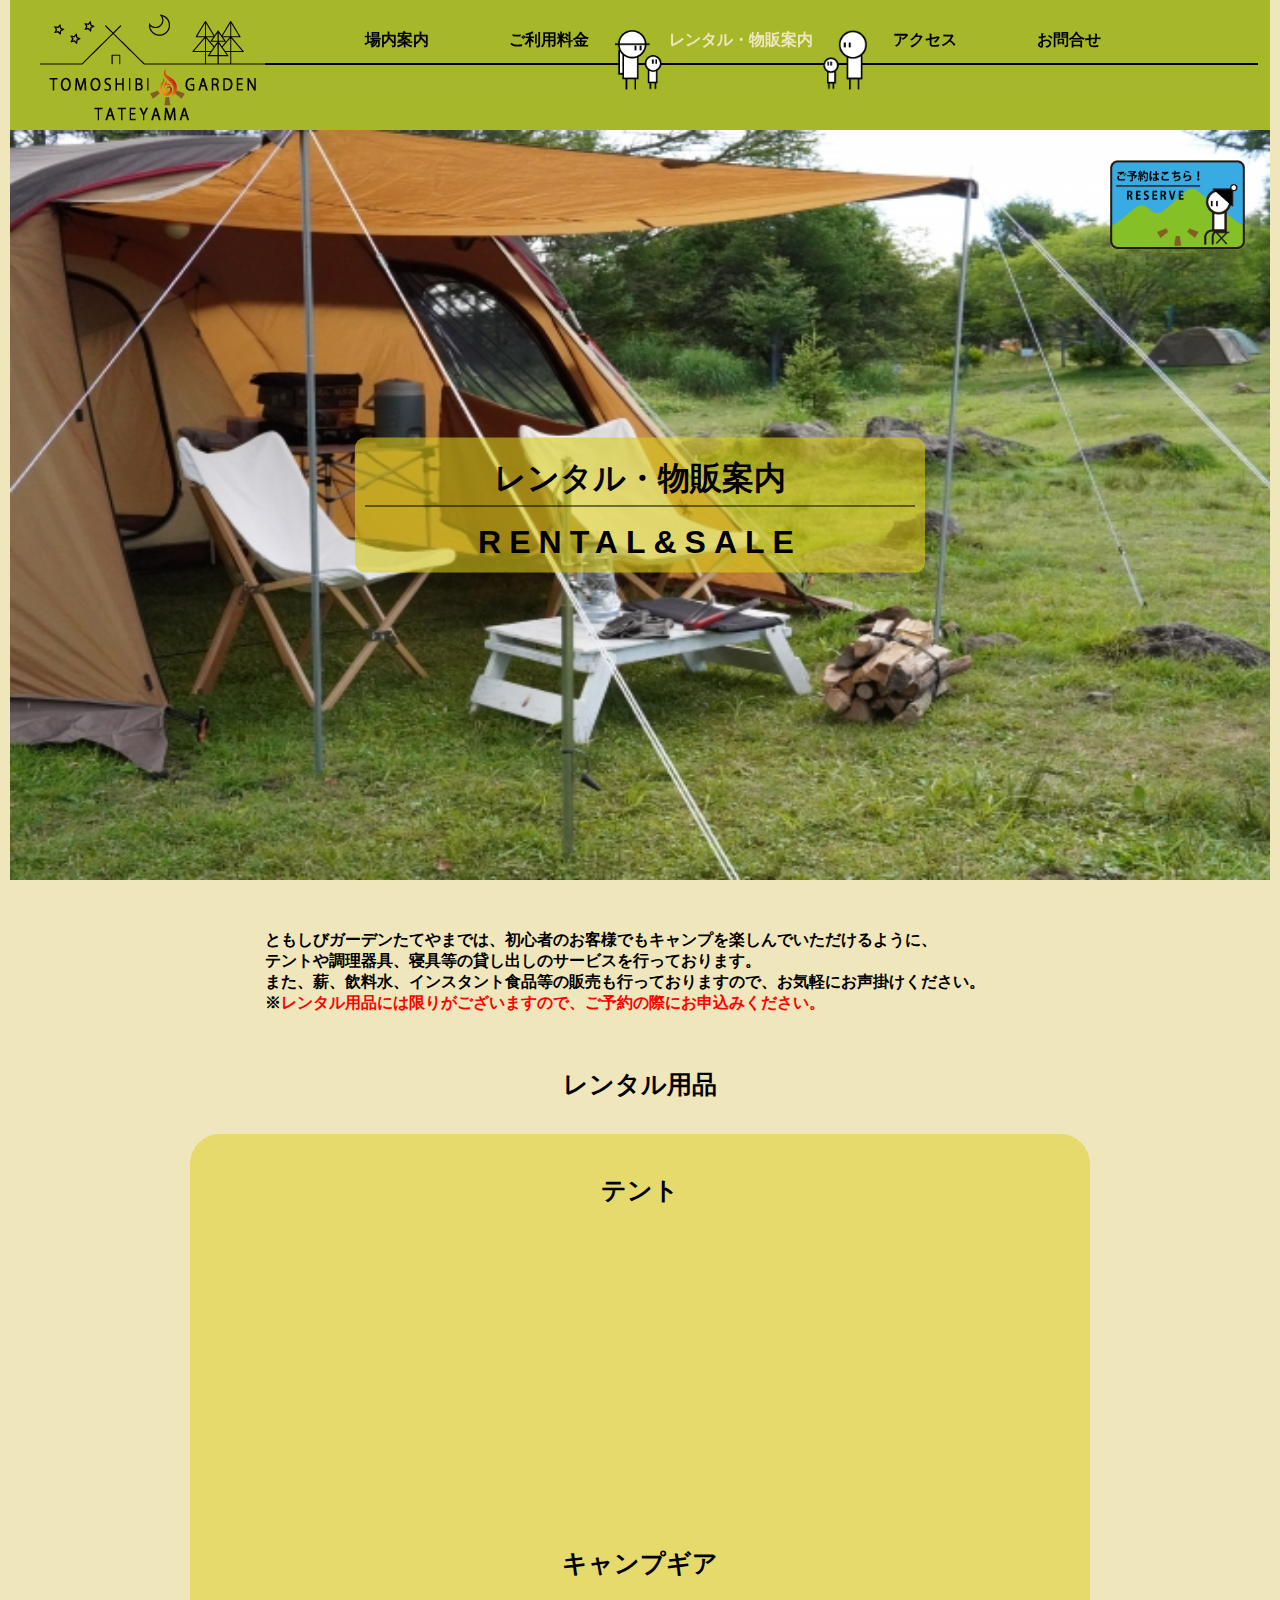
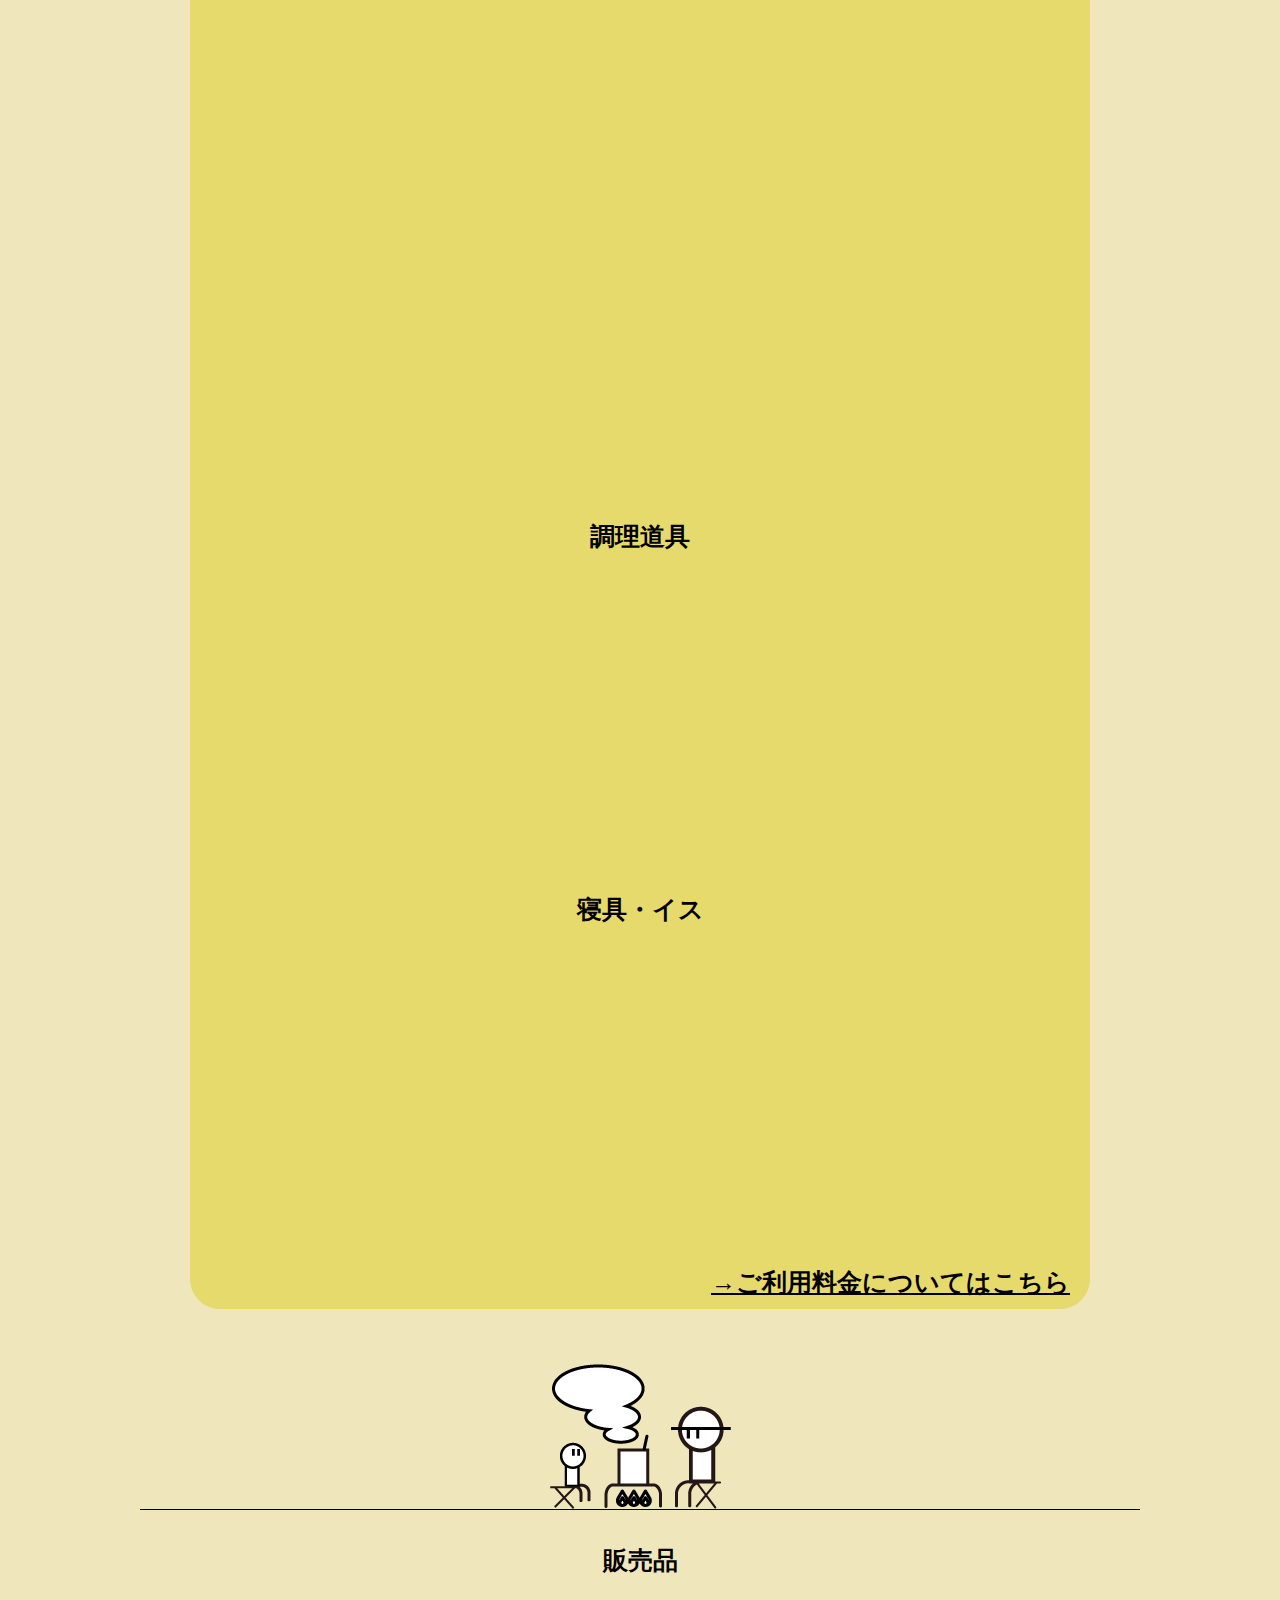
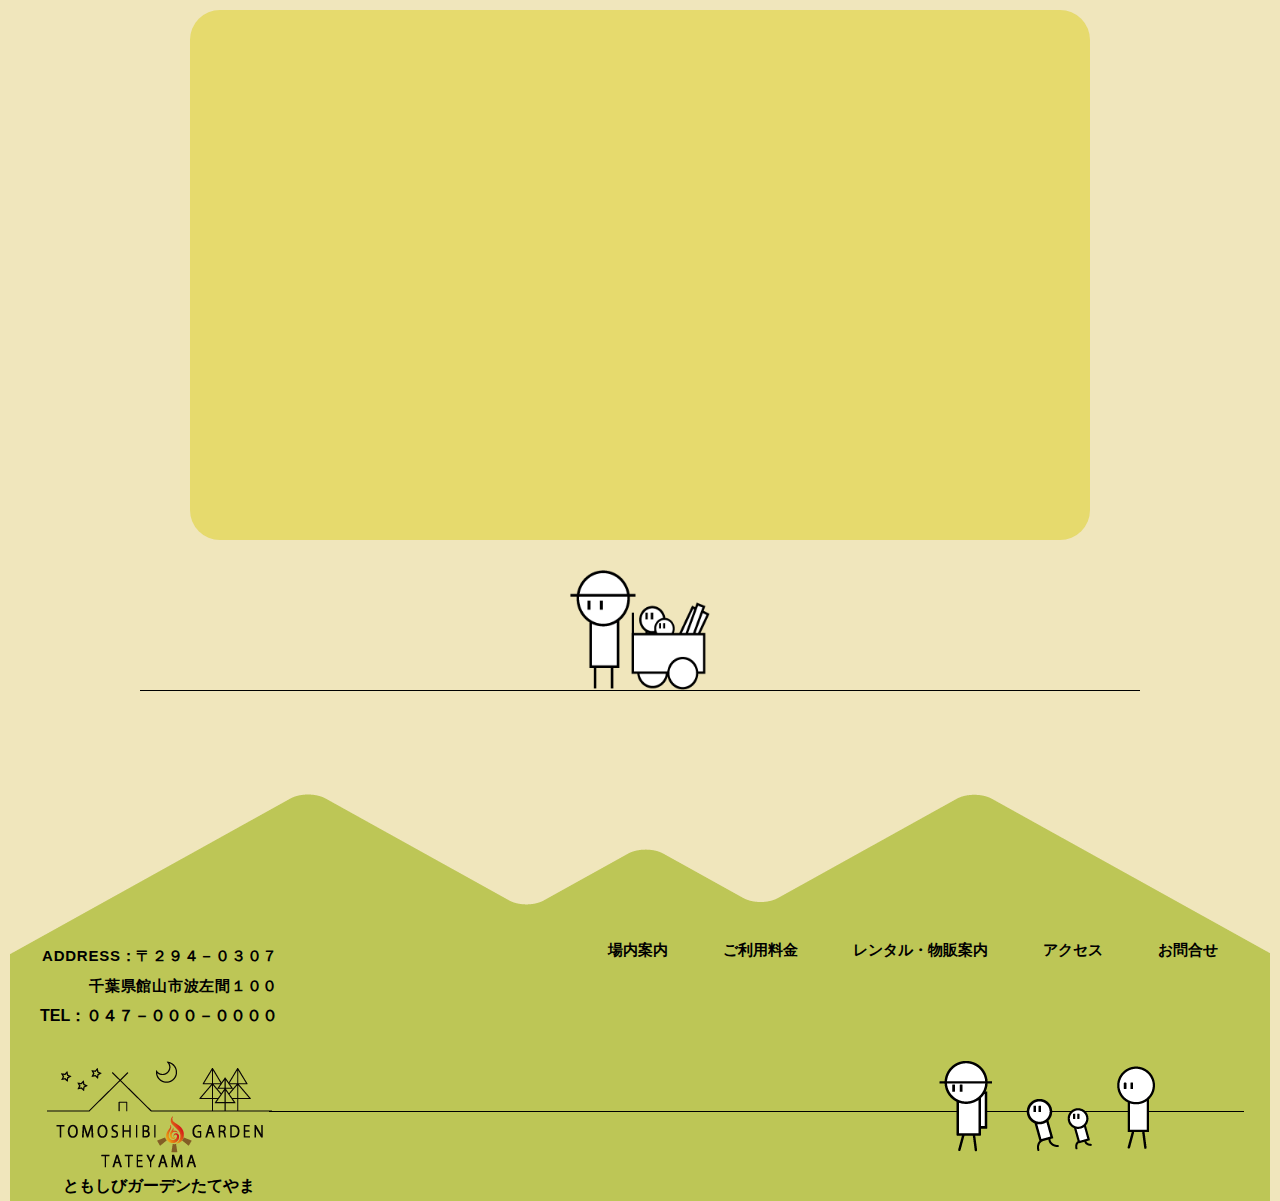
<file: rental/index.html>
<!DOCTYPE html>
<html lang="ja">

<head>
    <meta charset="UTF-8">
    <meta http-equiv="X-UA-Compatible" content="IE=edge">
    <meta name="viewport" content="width=device-width, initial-scale=1.0">
    <link rel="stylesheet" href="../assets/css/common.css">
    <link rel="stylesheet" href="../assets/css/rental.css">
    <link rel="icon" href="../favicon.ico">
    <title>レンタル・物販案内</title>
</head>

<body>
    <header>
        <div class="h_logo">
            <a href="../index.html">TOMOSHIBI&#8195;GARDEN<br>&#8195;TATEYAMA</a>
        </div>
        <p>ＲＥＮＴＡＬ<br>&&#8195;ＳＡＬＥ</p>
        <div class="h_nav">
            <ul class="d_f">
                <li><a href="../guide/index.html">場内案内</a></li>
                <li><a href="../fee/index.html">ご利用料金</a></li>
                <li>レンタル・物販案内</li>
                <li><a href="../access/index.html">アクセス</a></li>
                <li><a href="../contact/index.html">お問合せ</a></li>
            </ul>
        </div>

        <!--ハンバーガーフルスクリーン（レスポンス時表示）-->
        <button id="open">
            button
        </button>
        <div id="ham_nav">
            <button id="close">
                button
            </button>
            <ul>
                <li><a href="../index.html">TOPページ</a></li>
                <li><a href="../guide/index.html">場内案内</a></li>
                <li><a href="../fee/index.html">ご利用料金</a></li>
                <li><a href="../rental/index.html">レンタル・物販案内</a></li>
                <li><a href="../access/index.html">アクセス</a></li>
                <li><a href="../contact/index.html">お問合せ</a></li>
                <li><a href="https://www.nap-camp.com/">ご予約</a></li>
            </ul>
        </div>

    </header>
    <div class="mainvisual">
        <div class="mainv_title">
            <h1>レンタル・物販案内</h1>
            <h1>RENTAL&SALE</h1>
        </div>
        <ul class="d_f">
            <li><img src="../assets/images/rental/tent.jpg" alt="キャンプギアとテント" width="1260" height="750"></li>

        </ul>
    </div>

    <div class="button">
        <a href="https://www.nap-camp.com/" target="_blank">ご予約は<br>こちら！</a>
    </div>

    <main class="inner">
        <div class="explain">
            <p>ともしびガーデンたてやまでは、初心者のお客様でもキャンプを楽しんでいただけるように、<br class="sp_br">テントや調理器具、寝具等の貸し出しのサービスを行っております。</p>
            <p>また、薪、飲料水、インスタント食品等の販売も行っておりますので、お気軽にお声掛けください。</p>
            <p class="red">※<span>レンタル用品には限りがございますので、ご予約の際にお申込みください。</span></p>
        </div>
        <section class="rental">
            <h2>レンタル用品</h2>
            <div class="rental_item">
                <h3>テント</h3>
                <div class="tent d_f">
                    <div class="box tent_box element">
                        <img src="../assets/images/rental/tent_big.jpg" alt="tent_big">
                        <p class="text">テント&#40;3～4人用&#41;</p>
                        <p>広さ：520ｃｍ×350ｃｍ&#8195;<br class="ex_br">高さ：250ｃｍ</p>
                    </div>
                    <div class="box tent_box element">
                        <img src="../assets/images/rental/tent_normal.jpg" alt="tent_normal">
                        <p class="text">テント&#40;1～2人用&#41;</p>
                        <p>広さ：210ｃｍ×180ｃｍ&#8195;<br class="ex_br">高さ：170ｃｍ</p>
                    </div>
                </div>
                <h3>キャンプギア</h3>
                <div class="gear">
                    <div class="box gear_box element">
                        <img src="../assets/images/rental/tarp.jpg" alt="タープ">
                        <p class="text">タープ</p>
                    </div>
                    <div class="box gear_box element">
                        <img src="../assets/images/rental/burner.jpeg" alt="バーナー">
                        <p class="text">ガスバーナー</p>
                    </div>
                    <div class="box gear_box element">
                        <img src="../assets/images/rental/fire_stand.jpeg" alt="焚火台d">
                        <p class="text">焚火台</p>
                    </div>
                    <div class="box gear_box element">
                        <img src="../assets/images/rental/lantern.jpeg" alt="ランタン">
                        <p class="text">ランタン</p>
                    </div>
                    <div class="box gear_box element">
                        <img src="../assets/images/rental/table.jpg" alt="囲炉裏テーブル">
                        <p class="text">囲炉裏テーブル</p>
                    </div>
                    <div class="box gear_box element">
                        <img src="../assets/images/rental/coolerbox.jpeg" alt="クーラーボックス">
                        <p class="text">クーラーボックス</p>
                    </div>
                </div>
                <h3>調理道具</h3>
                <div class="cook d_f">
                    <div class="box cook_box element">
                        <img src="../assets/images/rental/cooker.jpeg" alt="クッカー">
                        <p class="text">クッカー</p>
                    </div>
                    <div class="box cook_box element">
                        <img src="../assets/images/rental/hanngou.jpg" alt="飯ごう">
                        <p class="text">飯ごう</p>
                    </div>
                    <div class="box cook_box element">
                       <img src="../assets/images/rental/knife.jpg" alt="包丁まな板">
                        <p class="text">包丁・まな板セット</p>
                    </div>
                </div>
                <h3>寝具・イス</h3>
                <div class="bedding d_f">
                    <div class="box bedding_box element">
                        <img src="../assets/images/rental/nebukuro.jpeg" alt="寝袋">
                        <p class="text">寝袋</p>
                    </div>
                    <div class="box bedding_box element">
                     <img src="../assets/images/rental/matte.jpeg" alt="マット">
                        <p class="text">マット</p>
                    </div>
                    <div class="box bedding_box element">
                      <img src="../assets/images/rental/chair.jpeg" alt="折り畳みチェア">
                        <p class="text">折り畳みチェア</p>
                    </div>
                </div>
                <div class="link_fee">
                    <a href="../fee/index.html">&#8594;ご利用料金についてはこちら</a>
                </div>
            </div>
        </section>

        <section class="sale">
            <h2>販売品</h2>
            <div class="sale_item">
                <div class="box element">
                    <img src="../assets/images/rental/firewood.jpg" alt="薪">
                    <p class="text">薪&#40;500g&#41;</p>
                </div>
                <div class="box element">
                    <img src="../assets/images/rental/fuel.jpg" alt="固形燃料">
                    <p class="text">燃料&#40;6個&#41;</p>
                </div>
                <div class="box element">
                    <img src="../assets/images/rental/instant_food.jpg" alt="インスタント食品">
                    <p class="text">食品・飲料<br><span>&#40;インスタント麺・レトルトカレー・スナック菓子等<br>水&#40;2l&#41;ジュース各種&#40;500ml&#41;&#41;</span></p>
                </div>
                <div class="box element">
                    <img src="../assets/images/rental/plate.jpg" alt="紙皿紙コップ">
                    <p class="text">日用品<br><span>&#40;割り箸・紙コップ・<br class="ex_br">紙皿セット等&#41;</span></p>
                </div>
                <div class="box element">
                    <img src="../assets/images/rental/net.jpg" alt="焼き網">
                    <p class="text">消耗品<br><span>&#40;焚き火台用網・<br class="ex_br">アルミホイル・氷等&#41;</span></p>
                </div>
            </div>
        </section>
    </main>

    <!-- footer -->
    <footer class="d_f">
        <div class="f_title">
            <address>ADDRESS：〒２９４－０３０７<br>
                千葉県館山市波左間１００</address>
            <p>TEL：０４７－０００－００００</p>
            <div class="f_logo">
                <h3><img src="../assets/images/common/logo.png" alt="logo" width="225" height="110"></h3>
                <p>ともしびガーデンたてやま</p>
            </div>
        </div>


        <iframe
            src="https://www.google.com/maps/embed?pb=!1m18!1m12!1m3!1d26157.56448791781!2d139.77520216268923!3d34.96423838019934!2m3!1f0!2f0!3f0!3m2!1i1024!2i768!4f13.1!3m3!1m2!1s0x6017f753a573db23%3A0xbbffa22aea9318fd!2z5Y2D6JGJ55yM6aSo5bGx5biC!5e0!3m2!1sja!2sjp!4v1666143902271!5m2!1sja!2sjp"
            width="200" height="200" style="border:0;" allowfullscreen="" loading="lazy"
            referrerpolicy="no-referrer-when-downgrade">
        </iframe>

        <div class="f_nav">
            <ul class="d_f jc_s">
                <li><a href="../guide/index.html">場内案内</a></li>
                <li><a href="../fee/index.html">ご利用料金</a></li>
                <li><a href="../rental/index.html">レンタル・物販案内</a></li>
                <li><a href="../access/index.html">アクセス</a></li>
                <li><a href="../contact/index.html">お問合せ</a></li>
            </ul>
        </div>
    </footer>

    <script src="../assets/js/jquery-2.1.4.min.js"></script>

    <!-- ハンバーガーボタン -->
    <script src="../assets/js/common.js"></script>

</body>

</html>
</file>
<file: assets/css/common.css>
@charset"utf-8";

/* color:#F0E6BC #DBCD1D #A6B729*/

/* ---------------フェードイン--------------- */
.element {
    /* 最初は非表示 */
    transform: translateY(120px);
    opacity: 0;
    visibility: hidden;
    transition: transform 1.5s, opacity 1.5s, visibility 1.5s;
}

/* フェードイン時に入るクラス */

.is-fadein {
    transform: translateX(0);
    opacity: 1;
    visibility: visible;
}

/* ---------------------------------------------- */

body {
    background-color: #F0E6BC;
    width: 100%;
    margin: 0 auto;
    font-family: '小塚ゴシック Pro', 'Kozuka Gothic Pro', sans-serif;
    font-weight: 700;
    max-width: 1260px;
    padding: 0;
    list-style: none;
}

ul,
p,
h1,
h2,
h3 {
    padding: 0;
    margin: 0;
    list-style: none;
}

img {
    vertical-align: bottom;
}

h2 {
    text-align: center;
    font-size: 25px;
    line-height: 40px;
}

.d_f {
    display: flex;
}

.jc_s {
    justify-content: space-between;
}

.ex_br {
    display: none;
}


.inner {
    width: 1000px;
    margin-left: auto;
    margin-right: auto;
}

main section,
main article {
    border-bottom: 1px solid #000;
    margin-left: auto;
    margin-right: auto;
}

/* --------------header------------- */
header {
    display: flex;
    width: 100%;
    max-width: 1260px;
    height: 110px;
    background: rgb(166, 183, 42);
    padding-top: 10px;
    padding-bottom: 10px;
    position: fixed;
    z-index: 3;
}

header .h_logo {
    position: absolute;
    background-image: url(../images/common/logo.png);
    height: 110px;
    width: 225px;
    background-size: contain;
    background-repeat: no-repeat;
    padding-top: 55px;
    font-size: 20px;
    text-align: center;
    transition: 0.5s;
    margin-top: 4px;
    margin-left: 30px;
}

header .h_logo a {
    width: 225px;
    color: transparent;
    font-size: 18px;
}

header .h_logo:hover {
    background-image: url(../images/common/logo_h.png);
    height: 110px;
    width: 225px;
    background-size: contain;
    background-repeat: no-repeat;
    padding-top: 55px;
    font-size: 20px;
    text-align: center;
}

header .h_logo::after {
    content: "";
    display: block;
    width: 993px;
    height: 1.5px;
    background-color: black;
    position: absolute;
    top: 49px;
    left: 225px;
}

header>p {
    display: none;
}

header .h_nav>ul {
    left: 225px;
    width: 975px;
    margin-top: 20px;
    padding-left: 50px;
    position: relative;
}

header .h_nav ul>li {
    margin-left: 80px;
}

header .h_nav ul li a {
    text-decoration: none;
    color: black;
    font-size: 16px;
    transition: 0.5s;
}


header .h_nav ul li a:hover {
    color: #F0E6BC;
}

header .fat-nav {
    display: none;
}


/* ----------------ハンバーガーメニュー---------------- */

header button {
    display: none;
}

#ham_nav {
    display: none;
    position: fixed;
    left: 0;
    top: 0;
    height: 100%;
    width: 100%;
    background: rgba(0, 0, 0, 0.9)
}

#ham_nav button {
    background-image: url(../images/common/ham_close.png);
    position: absolute;
    top: 5%;
    left: 70%;
    height: 40%;
    width: 20%;
}

#ham_nav ul {
    margin-top: 30%;
    text-align: center;
}

#ham_nav ul li {
    font-size: 27px;
    margin-bottom: 30px;
}

#ham_nav ul li a {
    text-decoration: none;
    color: rgba(219, 205, 29, 0.8);
}


/* ----------------navコピペ---------------- */

/* header .h_nav ul li:first-child{
    color: #F0E6BC;
}

header .h_nav ul li:first-child::before{
  content: '';
  display: inline-block;
  width: 60px;  
  height: 60px;
  background-image: url(../images/common/nav_fam_first.png);
  background-size: contain;
  vertical-align: top;
  background-repeat: no-repeat;
  position: absolute;
  
}
header .h_nav ul li:first-child::after{
    content: '';
    display: inline-block;
    width: 60px;  
    height: 60px;
    background-image: url(../images/common/nav_fam_last.png);
    background-size: contain;
    vertical-align: top;
    background-repeat: no-repeat;
   margin-left: 10px;
    position: absolute;
} */

/* ------------------------------------ */



/* ------------mainvisual------------ */
.mainvisual {
    position: relative;
    top: 130px;
    width: 1260px;
    margin-right: auto;
    margin-left: auto;
}

.mainvisual .mainv_title {
    position: absolute;
    top: 50%;
    left: 50%;
    transform: translate(-50%, -50%);
    -webkit-transform: translate(-50%, -50%);
    -ms-transform: translate(-50%, -50%);
    background-color: rgba(219, 205, 29, 0.6);
    border-radius: 10px;
    padding: 5px 10px;
    width: 550px;
    height: 125px;
    z-index: 1;
}

.mainvisual .mainv_title h1:first-child {
    border-bottom: black 1px solid;
}

.mainvisual .mainv_title h1 {
    text-align: center;
    height: 50%;
    line-height: 70px;
}


main,
footer {
    position: relative;
    top: 130px;
}

/* -------------button------------- */

.button a {
    color: transparent;
    background-image: url(../images/top/reserve_button.png);
    background-repeat: no-repeat;
    background-size: contain;
    position: fixed;
    z-index: 2;
    top: 160px;
    margin-left: 1100px;
    width: 135px;
    height: 135px;
    transition: 0.5s;
}

.button a:hover {
    background-image: url(../images/top/h_reserve_button.png);
    background-repeat: no-repeat;
    background-size: contain;
    position: fixed;
    z-index: 2;
    top: 170px;
    margin-left: 1100px; 
    width: 150px;
    height: 150px;
}


/* ---------------main--------------- */


main .careful ul {
    list-style-type: square;
    font-size: 14px;
    line-height: 25px;
}


/* --------------footer-------------- */


footer {
    background-image: url(../images/common/footer_bg.png);
    background-repeat: no-repeat;
    background-size: 100%;
    padding-top: 150px;
    padding-left: 30px;
    position: relative;
    margin-top: 100px;
}

footer .f_title {
    margin-right: 60px;
}

footer .f_title p {
    line-height: 30px;
}

footer .f_title::after {
    content: "";
    display: block;
    width: 975px;
    height: 1.5px;
    background-color: black;
    position: absolute;
    bottom: 89px;
    left: 259px;

}


footer address {
    font-size: 15px;
    font-style: normal;
    text-align: right;
    letter-spacing: 0.05em;
    line-height: 30px;
}

footer .f_title .f_logo {
    margin-top: 30px;
}

footer iframe {
    position: absolute;
    margin-top: 27px;
    margin-left: 310px;
}

footer .f_nav {
    margin-left: 270px;
}

footer .f_nav::after {
    content: url(../images/common/footer_fam.png);
    position: absolute;
    bottom: 45px;
    right: 115px;
}

footer .f_nav ul {
    width: 610px;
}

footer .f_nav ul li a {
    text-decoration: none;
    color: black;
    font-size: 15px;
    transition: 0.5s;
}

footer .f_nav ul li a:hover {
    color: #F0E6BC;
}


/* 
footer .f_title .f_logo p{
display: flex;
  align-items: center;
  justify-content: center;
}
footer .f_title .f_logo p:after{
    border-top: 1px solid black;
    content: "";
    width: 20px; 
} */

footer .f_title .f_logo {
    text-align: center;
}


/* -------------------------レスポンシブ------------------------- */

@media screen and (max-width:640px) {

    .inner {
        width: 100%;
        margin-right: auto;
        margin-left: auto;
    }

    main section,
    main article {
        border-bottom: 1px solid #000;
    }


    img {
        max-width: 100%;
        height: auto;
    }

    h2 {
        font-size: 20px;
        line-height: 30px;
    }

    body,
    .mainvisual,
    .mainvisual .mainv_title {
        width: auto;
    }

    .d_f {
        display: block;
        flex-direction: column;
    }

    header .h_nav,
    .button,
    footer .f_nav,
    footer .f_nav::after,
    footer .f_title::after {
        display: none;
    }

    .sp_br {
        display: none;
    }

    .ex_br {
        display: block;
    }


    /* --------------------header-------------------- */
    header {
        opacity: 0.7;
        text-align: left;
        padding-right: auto;
        padding-left: auto;
    }

    header .h_logo {
        height: 30%;
        width: 40%;
        background-size: contain;
        background-repeat: no-repeat;
        padding-top: auto;
        font-size: 20px;
        text-align: center;
        margin-left: 30px;
        margin-top: 20px;
    }


    header .h_logo:hover {
        height: 33px;
        width: 90px;
        background-size: contain;
        background-repeat: no-repeat;
        padding-top: auto;
        font-size: 20px;
        text-align: center;
        margin-left: 30px;
        margin-top: 20px;
    
    }
    

    header .h_logo::after {
        content: "";
        display: block;
        width: 100%;
        height: 1px;
        background-color: black;
        position: absolute;
        top: 33px;
        left: 100%;
    }



    header .h_logo a {
        display: none;
    }

    header .h_logo:hover {
        display: none;
    }

    

    header>p {
        display: block;
        font-size: 16px;
        margin-top: 70px;
        margin-left: 250px;
    }

    header .fat-nav {
        display: block;
    }


    /* ----------------ハンバーガーメニュー---------------- */

    /* ------メニュー表示時、非表示------ */
    header button {
        background-image: url(../images/common/ham_open.png);
        background-repeat: no-repeat;
        background-size: contain;
        color: transparent;
        height: 40%;
        width: 20%;
        background-color: transparent;
        border: none;    
        display: block;
        position: absolute;
        top: 12px;
        left: 70%;
    }


    #ham_nav {
        display: block;
    }




    /* ------------------mainvisual------------------ */

    .mainvisual {
        position: relative;
        margin-right: auto;
        margin-left: auto;
        height: 1000%;
    }




    /* --------------------footer-------------------- */
    footer {
        background-color: rgb(166, 183, 42);
        opacity: 0.7;
        width: 100%;
        padding-bottom: 20px;
        padding-left: 0;
        padding-top: 0;
    }

    footer .f_title {
        margin-left: 5%;
    }

    footer .f_title {
        width: 90%;
        display: flex;
        flex-wrap: wrap-reverse;
        margin-right: auto;
        margin-left: auto;
        text-align: center;
    }

    footer .f_title>p {
        font-size: 12px;
        width: 100%;
        margin-right: auto;
        margin-left: auto;
    }

    footer .f_title .f_logo {
        width: 100%;
    }

    footer address {
        text-align: center;
        font-size: 12px;
        width: 100%;
        margin-right: auto;
        margin-left: auto;
    }


    footer iframe {
        position: relative;
        margin-top: 20px;
        margin-bottom: 20px;
        margin-left: auto;
        margin-right: auto;
        width: 100%;
        height: 300px;
    }



    footer::before {
        height: 80px;
        content: "";
        position: absolute;
        left: 0;
        width: 100%;
        top: -67px;
        background:
            linear-gradient(30deg, rgb(166, 183, 42) 50px, transparent 0),
            linear-gradient(330deg, rgb(166, 183, 42) 50px, transparent 0);
        background-size: 200px 70px;
    }


}
</file>
<file: assets/css/access.css>
@charset"utf-8";

header .h_nav ul li:nth-child(4){
    color: #F0E6BC;
}

header .h_nav ul li:nth-child(4):before{
  content: '';
  display: inline-block;
  width: 60px;  
  height: 60px;
  background-image: url(../images/common/nav_fam_first.png);
  background-size: contain;
  vertical-align: top;
  background-repeat: no-repeat;
  position: absolute;
  left: 600px;
}

header .h_nav ul li:nth-child(4)::after{
    content: '';
    display: inline-block;
    width: 60px;  
    height: 60px;
    background-image: url(../images/common/nav_fam_last.png);
    background-size: contain;
    vertical-align: top;
    background-repeat: no-repeat;
    margin-left: 10px;
    position: absolute;
} 

main section h2{
  margin-top: 10px;
  margin-bottom: 20px;
}

/* --------------------------map-------------------------- */

main .map{
  background-image: url(../images/access/car_fam.png);
  background-repeat: no-repeat;
  background-position: center bottom;
  background-size: 10% 7%;
  padding-bottom: 100px;
}

main .map .google_map{
  margin-top: 50px;
  background-color:  rgba(219,205,29,0.5);
  width: 900px;
  margin-right: auto;
  margin-left: auto;
  margin-bottom: 100px;
  border-radius: 30px;
  padding-bottom: 20px;
  text-align: center;
  height: 500px;
}

main .map p iframe{
  width: 90%;
  margin-left: auto;
  margin-right: auto;
}

main section address{
  font-size: 20px;
  font-style: normal;
  text-align: center;
  letter-spacing: 0.05em;
}

/* --------------access-------------- */

main .map .access{
  margin-top: 50px;
  background-color:  rgba(219,205,29,0.5);
  width: 900px;
  margin-right: auto;
  margin-left: auto;
  margin-bottom: 100px;
  border-radius: 30px;
  padding-bottom: 10px;
  padding-top: 20px;
}

main .map .access .direction{
  flex-wrap: wrap;
  justify-content: space-around;
  height: 700px;
}

main .map .access .direction .box{
  text-align: center;
  height: 47%;
  width: 45%;
  background-color: #fff;
  opacity: 0.7;
  border-radius: 10px;
  margin-bottom: 10px;
}

main .map .access .direction .box .photo{
  height: 20%;
  width: 20%;
  margin:5px auto 0;
  
}

main .map .access .direction .box .illust{
  height: 62%;
  width: 60%;
  margin:5px auto;
}

/* -------------------neighbor------------------- */
main .neighbor{
  background-image: url(../images/access/spring_fam.png);
  background-repeat: no-repeat;
  background-position: center bottom;
  padding-bottom: 50px;
}

main .neighbor .neighbor_item{
  margin-top: 50px;
  background-color:  rgba(219,205,29,0.5);
width: 900px;
margin-right: auto;
margin-left: auto;
margin-bottom: 100px;
border-radius: 30px;
padding-bottom: 10px;
padding-top: 20px;
justify-content: space-around;
}

main .neighbor .neighbor_item .box{
  text-align: center;
  height: 650px;
  width: 30%;
  background-color: #fff;
  opacity: 0.7;
  border-radius: 10px;
  margin-bottom: 10px;
  padding-top: 10px;
  padding-bottom: 10px;
}

main .neighbor .neighbor_item .box h3{
  font-size: 25px;
}

main .neighbor .neighbor_item .box .box_content h4{
  font-size: 22px;
  margin-bottom: 5px;
}
main .neighbor .neighbor_item .box .box_content .text{
  margin-top: 5px;
  padding-left: 10px;
  padding-right: 10px;
  font-size: 15px;
  width: 90%;
  margin-left: auto;
  margin-right: auto;
  text-align: left;
}

main .neighbor .neighbor_item .box .box_content{
  height: 40%;
  margin-bottom: 10px;
  margin-top: 10px;
}

main .neighbor .neighbor_item .box .box_content img{
  margin-bottom: 10px;
  margin-top: 10px;
  height: 30%;
  width: 65%;
}

main .neighbor .neighbor_item .box .box_content img{
  margin-bottom: 10px;
  margin-top: 10px;
  height: 30%;
  width: 65%;}






/* -------------------------レスポンシブ------------------------- */

@media screen and (max-width:640px){

/* ------------------------width------------------------ */

main .map .google_map,
main .map .access,
main .neighbor .facility{
  width:90%;
}


/* ----------------------map------------------------- */

main section address{
  font-size: 15px;
  line-height: 1.5rem;
}

main .map{
  background-size: 35% 7%;
}
 

/* --------------access-------------- */

main .map .access .direction{
  height: auto;
}

main .map .access .direction .box{
  padding-top: 10px;
  margin-left: auto;
  margin-right: auto;
  height: 300px;
  width: 90%;
}

main .map .access .direction .box h3{
  font-size: 15px;
}
main .map .access .direction .box p{
font-size: 10px;
}

main .map .access .direction .box .photo{
 display: none;
}

main .map .access .direction .box .illust{
  height: 80%;
  width: 80%;
}


/* -------------------neighbor------------------- */

main .neighbor .facility h3{
text-align: center;
font-size: 15px;
}

main .neighbor .neighbor_item .box .box_content{
  margin-top: 0;
}

main .neighbor .neighbor_item .box .box_content h4{
  font-size: 20px;
}

main .neighbor .neighbor_item .box .box_content .text{
  width: 80%;
  font-size: 12px;
  
}

main .neighbor .neighbor_item{
  background-color:  rgba(219,205,29,0.5);
width: 90%;
}

main .neighbor .neighbor_item .box{
  margin-left: auto;
  margin-right: auto;
  height: 30%;
  width: 80%;
  background-color: #fff;
}

main .neighbor .neighbor_item .box .box_content img{
  width: 90%;
}

main form .check_button{
  width: 50%;
  text-align: center;
}

main form .check_button p{
  width: 50%;
}

main form .check{
  height: 50px;
  font-size: 20px;

}


}
</file>
<file: assets/css/contact.css>
@charset"utf-8";

.mainvisual .mainv_title h1{
    text-align: center;
}

header .h_nav ul li:last-child{
    color: #F0E6BC;
}

header .h_nav ul li:last-child::before{
  content: '';
  display: inline-block;
  width: 60px;  
  height: 60px;
  background-image: url(../images/common/nav_fam_first.png);
  background-size: contain;
  vertical-align: top;
  background-repeat: no-repeat;
  position: absolute;
  left:750px;
  
}
header .h_nav ul li:last-child::after{
    content: '';
    display: inline-block;
    width: 60px;  
    height: 60px;
    background-image: url(../images/common/nav_fam_last.png);
    background-size: contain;
    vertical-align: top;
    background-repeat: no-repeat;
   margin-left: 10px;
    position: absolute;
}

/* header .h_nav ul li:first-child::before,header .h_nav ul li:first-child::after{
    position: absolute;
} */


main form{
    margin-top: 50px;
    background-color:  rgba(219,205,29,0.5);
  width: 900px;
  margin-right: auto;
  margin-left: auto;
  margin-bottom: 100px;
  border-radius: 30px;
  padding-bottom: 30px;
  padding-top: 30px;
}

.error{
    display: block;
    font-size: 12px;
    font-weight: bold;
    color: red;
    margin: 10px 0 0;
  }

form .form_box{
    /* display: block; */
    width: 730px;
    margin-left: auto;
    margin-right: auto;
    margin-bottom: 68px;
}

.form_box div:first-child{
  width: 235px;
  display: flex;
  line-height: 40px;
  text-align: left;
}



form input,textarea{
    width:454px;
    border-radius:10px ;
    border:none;
    height: 56px;

}

textarea{
    height: 320px;
    resize: none;
}

main form .check_button{
    text-align: center;
}

main form .check{
    height: 77px;
    line-height: 77px;
    background:rgba(166,183,42,0.7);
    font-size: 23px;
    font-family:  '小塚ゴシック Pro','Kozuka Gothic Pro',sans-serif;
    color:#f0e1a6;
    transition: 0.7s;
}

main form .check:hover{
    background:rgb(148, 163, 36);
    cursor : pointer;
}

.f_item{
    flex-basis: auto;
}
    
.hissu{
    flex-basis: 62px;
}


/* -------------------レスポンシブ------------------- */

@media screen and (max-width: 640px){

/* ----------------------width---------------------- */
main form{
  width: 90%;
  text-align: center;
}

form .form_box{
    width: 90%;
    margin-bottom: 10px;
}
form input,textarea{
    width:100%;
}

/* ------------------------------------------- */
form input{
    height: 40px;
}
form textarea{
    height: 300px;
}

}
</file>
<file: assets/css/fee.css>
@charset"utf-8";

header .h_nav ul li:nth-child(2){
    color: #F0E6BC;
}

header .h_nav ul li:nth-child(2):before{
  content: '';
  display: inline-block;
  width: 60px;  
  height: 60px;
  background-image: url(../images/common/nav_fam_first.png);
  background-size: contain;
  vertical-align: top;
  background-repeat: no-repeat;
  position: absolute;
  left:220px;
}

header .h_nav ul li:nth-child(2)::after{
    content: '';
    display: inline-block;
    width: 60px;  
    height: 60px;
    background-image: url(../images/common/nav_fam_last.png);
    background-size: contain;
    vertical-align: top;
    background-repeat: no-repeat;
   margin-left: 10px;
    position: absolute;
} 

main section h3{
  text-align: center;
}

main h2{
  margin: 20px auto;
}



main .fee .stay_fee,main .fee .service_fee{
  background: rgba(219,205,29,0.5);
  padding-top: 10px;
  border-radius: 20px;
  padding-bottom: 20px;
  margin: 0 auto 30px;
  width: 900px;

}

main .fee .fee_item .box{
  width: 750px;
  margin-left: auto;
  margin-right: auto;
  margin-bottom: 10px;
  height: 150px;
  background-color: #fff;
  opacity: 0.7;
  border-radius: 10px;
  padding-bottom: 50px;
  padding-top: 20px;
}

main .fee .fee_item .box:first-child{
height: 200px;
}

main .fee{
  background-image: url(../images/fee/fee_fam.png);
  background-repeat: no-repeat;
  background-position: center bottom;
  padding-bottom: 50px;
}

/* -----------------------料金表----------------------- */
table{
  margin: 20px auto ;
  text-align: center;
  width: 90%;
}

table tr{
  height:50px;
}

table tr th:first-child{
width: 33%;
}

table,td,th{
border: 1px black solid;
}

main .fee .service_fee .service_fee_table .half_table tr th{
width: 50%;
}

/* ----------------------レンタル品---------------------- */
main .fee .service_fee{
  margin-bottom: 100px;
}


main .fee .service_fee .service_fee_table{
background-color: #fff;
opacity: 0.7;
border-radius: 10px;
padding: 20px 0;
width: 750px;
margin-right: auto;
margin-left: auto;
}




/* ----------------------careful---------------------- */
main .careful{
  background-image: url(../images/fee/care_fam.png);
  background-repeat: no-repeat;
  background-position: center bottom;
}


main .careful ul{
  padding: 20px 50px;
  margin-left: auto;
  margin-right: auto;
  margin-bottom: 150px;
  background: rgba(219,205,29,0.5);
  border-radius: 20px;
  width: 700px;
 
}


@media screen and (max-width:640px){
  
main .fee .stay_fee,main .fee .service_fee{
  width: 100%;
}


main .fee .fee_item .box{
  width: 90%;
  border-radius: 10px;
  margin-bottom: 10px;
  height: auto;
}

main .fee .fee_item .box:first-child{
  height: auto;
  }

/* -----------------宿泊料金----------------- */
  
  main .fee .stay_fee .fee_item .box table tr th:first-child{
    width:30%;
  }

  main .fee .stay_fee .fee_item .box table tr th:nth-child(2){
   width: 15%;}


   main .fee .stay_fee .fee_item .box table tr th:nth-child(3){
     width:10%;
   }
  
  main .fee .stay_fee .fee_item .box table tr th{
    font-size: 8px;
  }
 
  main .fee .stay_fee .fee_item .box table tr td{ 
    font-size: 10px;
  }


/* ----------------レンタル品---------------- */


main .fee .service_fee .service_fee_table{
  width: 90%;
  }

  main .fee .service_fee .service_fee_table tr th{
    font-size: 10px;
  }

  main .fee .service_fee .service_fee_table tr td{
    font-size: 13px;
  }

/* ----------------------careful---------------------- */

main .careful{
background-size: 40% 15%;
}

main .careful ul{
  padding: 20px;
  border-radius: 20px;
  width: 80%;
  font-size: 12px;
  margin-bottom: 100px;
}

}
</file>
<file: assets/css/guide.css>
@charset"utf-8";

h2{
    margin-top: 30px;
    margin-bottom: 30px;
}

/* header */
header .h_nav ul li:first-child{
    color: #F0E6BC;
}

header .h_nav ul li:first-child::before{
  content: '';
  display: inline-block;
  width: 60px;  
  height: 60px;
  background-image: url(../images/common/nav_fam_first.png);
  background-size: contain;
  vertical-align: top;
  background-repeat: no-repeat;
  position: absolute;
  left:75px;
  
}
header .h_nav ul li:first-child::after{
    content: '';
    display: inline-block;
    width: 60px;  
    height: 60px;
    background-image: url(../images/common/nav_fam_last.png);
    background-size: contain;
    vertical-align: top;
    background-repeat: no-repeat;
   margin-left: 10px;
    position: absolute;
}

/* header .h_nav ul li:first-child::before,header .h_nav ul li:first-child::after{
    position: absolute;
} */

/* main */

main .guide_map{
    background-image: url(../images/guide/guide_fam.png);
    background-repeat: no-repeat;
    background-position: center bottom;
    background-size: 9% 10%;
    
}

main .guide_map .map{
    background: rgba(219,205,29,0.5);
    padding-top: 10px;
    padding-bottom: 20px;
    border-radius: 20px;
    width: 90%;
    margin-left: auto;
    margin-right: auto;
    margin-bottom: 150px;
}

main .guide_map p{
    width: 70%;
    height: 60%;
    margin-right: auto;
    margin-left: auto;

}

/* -----------------------introduce----------------------- */

main .introduce{
    /* height: 1100px; */
    background-image: url(../images/guide/tent_fam.png);
    background-repeat: no-repeat;
    background-position: center bottom;
    /* background-size: 9% 10%; */
} 

main .stay_area,main .facility_area{
    width: 900px;
    margin-left: auto;
    margin-right: auto;
} 

/* ----------------宿泊施設----------------- */

main .stay_area .area_item{
    background: rgba(219,205,29,0.5);
    padding-top: 10px;
    padding-bottom: 20px;
    border-radius: 20px;
}

main .introduce .stay_area .area_item .link_fee{
    text-align: right;
    padding-right: 20px;
}


main .stay_area .area_item a{
    color: black;
    font-size: 20px;
}

main .stay_area .area_item a:hover{
    color:blue;
}


main .introduce .stay_area .area_item .area_box{
height: 200px;
background-color: #fff;
opacity: 0.7;
width: 700px;
margin: 10px auto;
justify-content:space-around;
border-radius: 5px;
}


main .introduce .stay_area .area_item .area_box img{
    text-align: center;
    margin-top: 10px;
    height: 90%;
    width: 28%;
    border: 1px solid black;
    border-radius: 50%;
    margin-right: 20px;
    margin-left: 20px;
}

main .introduce .stay_area .area_item .area_box .area_text{
    margin-top: 10px;
    width: 60%;
}

main .introduce .stay_area .area_item .area_box .area_text p{
    font-size: 13px;
    line-height: 23px;
}


main .introduce .stay_area .area_item .area_box .area_text .text_ex{
    margin-top: 10px;
    margin-bottom: 10px;
}

/* ---------------利用可能施設--------------- */

main .facility_area{
    /* height: 350px; */
    margin-bottom: 200px;
}

main .facility_area .item{
    display: flex;
    height: 300px;
    padding-top: 15px;
    flex-wrap: wrap;
    margin-left: auto;
    margin-right: auto;
    margin-bottom: 100px;
    background: rgba(219,205,29,0.5);
    border-radius: 20px;
    justify-content: space-around;
}

main .facility_area .item .item_box{
    text-align: center;
    background-color: #fff;
    opacity: 0.7;
    width: 31%;
    height: 45%;
    border-radius: 15px;
}

main .facility_area .item .item_box img{
    margin-top: 10px;
    margin-bottom: 10px;
    width: 28%;
    height: 60%;

margin-right: auto;
margin-left: auto;
}

/* -------------------注意事項------------------- */

main .careful{
    /* height: 500px; */
    background-image: url(../images/guide/care_fam.png);
    background-repeat: no-repeat;
    background-position: bottom center;
}

main .careful ul{
    padding: 20px 50px;
    margin-left: auto;
    margin-right: auto;
    margin-bottom: 200px;
    background: rgba(219,205,29,0.5);
    border-radius: 20px;
    width: 700px;

}



/* -------------------------レスポンシブ------------------------- */

@media screen and (max-width:640px){

/* -----------------------width----------------------- */
main .stay_area,main .facility_area
{
    width: auto;
}

main .introduce .stay_area .area_item .area_box{
    width:90%;
}

main .careful ul{
    width: auto;
}

main .guide_map{
    background-image: url(../images/guide/guide_fam.png);
    background-repeat: no-repeat;
    background-position: center bottom;
    background-size: 20%;
}

main .guide_map .map p{
    width: 90%;
}

main .stay_area .area_item{
    padding-top: auto;
    padding-bottom: auto;
}

/* ----------------宿泊施設----------------- */

main .introduce{
    background-size: 30%;
}

main .introduce .stay_area .area_item .area_box{
    height: 350px;
    padding-top: 0;
    }

    main .introduce .stay_area .area_item .area_box h3{
        text-align:center
    }

main .introduce .stay_area .area_item .area_box img{
    height: 50%;
    width: 100%;
    margin-top: 0;
    margin-right: auto;
    margin-left: auto;
    border-radius: 5px;
    border: none;
    }


main .introduce .stay_area .area_item .area_box .area_text{
    width: 70%;
    margin-left: auto;
    margin-right: auto;
}

main .introduce .stay_area .area_item .area_box .area_text p{
    font-size: 11px;
    line-height: 15px;
}


main .introduce .stay_area .area_item .area_box .area_text .text_ex{
    margin-top: 0;
    margin-bottom: 10px;
}

main .introduce .stay_area .area_item .link_fee{
    text-align: center;
    padding-right: 0;
}

/* ---------------利用可能施設--------------- */
main .facility_area{
    /* height: 350px; */
    margin-bottom: 100px;
}


main .facility_area .item .item_box{
    text-align: center;
    background-color: #fff;
    opacity: 0.7;
    width: 45%;
    height: 30%;
    border-radius: 15px;
}

main .facility_area .item .item_box img{
    width: 45%;
    height: 60%;
    margin-top: 5px;
    margin-bottom: 5px;
}

main .facility_area .item .item_box p{
    font-size: 13px;
}

/* -------------------注意事項------------------- */

main .careful{
    background-size: 30%;
}


main .careful ul{
    margin-bottom: 100px;
    padding: 10px 20px;
    font-size: 10px;
}


}
</file>
<file: assets/css/rental.css>
@charset"utf-8";

h2{
  margin-top: 30px;
    margin-bottom: 30px;
}

/* -------------------header------------------- */

header .h_nav ul li:nth-child(3){
    color: #F0E6BC;
}

header .h_nav ul li:nth-child(3):before{
  content: '';
  display: inline-block;
  width: 60px;  
  height: 60px;
  background-image: url(../images/common/nav_fam_first.png);
  background-size: contain;
  vertical-align: top;
  background-repeat: no-repeat;
  position: absolute;
  left: 380px;
}

header .h_nav ul li:nth-child(3)::after{
    content: '';
    display: inline-block;
    width: 60px;  
    height: 60px;
    background-image: url(../images/common/nav_fam_last.png);
    background-size: contain;
    vertical-align: top;
    background-repeat: no-repeat;
   margin-left: 10px;
    position: absolute;
} 

header>p{
  line-height: 17px;
}

/* ------------------mainvisual------------------ */
/* .mainvisual .mainv_title h1:first-child{
  letter-spacing: 0.02em;
} */
.mainvisual .mainv_title h1:last-child{
  letter-spacing: 0.5rem;
}


/* ---------------------main--------------------- */

main .explain{
  margin-top: 50px;
  margin-bottom: 50px;
  width: 750px;
  margin-left: auto;
  margin-right: auto;
}

main .explain .red span{
  color: red;
}

main .rental{
  background-image: url(../images/rental/cook_fam.png);
  background-repeat: no-repeat;
  background-position: center bottom;
  padding-bottom: 50px;
}

/* ------------------共通------------------ */
main .rental .rental_item,main .sale .sale_item{
background-color:  rgba(219,205,29,0.5);
width: 900px;
margin-right: auto;
margin-left: auto;
margin-bottom: 150px;
border-radius: 30px;
padding-bottom: 10px;
padding-top: 20px;
}

main .rental .rental_item h3,main .sale .sale_item h3{
  text-align: center;
  margin: 20px auto;
  font-size: 25px;
}



/* -------------------rental------------------- */

/* ------------rental詳細共通------------ */
main .rental .rental_item .box{
  background-color: #fff;
  opacity: 0.7;
border-radius: 10px;
text-align: center;
}

main .rental .rental_item .box img{
  height: 75%;
  width: 80%;
  border: 1px solid black;
  margin-right: auto;
  margin-left: auto;
  margin-top: 5%;
} 

main .rental .rental_item .box .text{
  width: 90%;
  margin-right: auto;
  margin-left: auto;
  margin-top: 1%;
}

main .rental .rental_item>div{
margin-right: auto;
margin-left: auto;
justify-content: space-around;
flex-wrap: wrap;
}

/* ---------------------個別指定--------------------- */

/* -------------tent------------- */
main .rental .rental_item .tent{
  height: 300px;
  /* width: 700px; */
}

main .rental .rental_item .tent .tent_box{
  width: 40%;
  height: 100%;
}

main .rental .rental_item .tent .tent_box p{
  font-size: 15px;
  line-height: 20px;
}
/* -------------gear------------- */
main .rental .rental_item .gear,main .sale .sale_item{
  display: flex;
}

main .rental .rental_item .gear{
  height: 500px;
}

main .rental .rental_item .gear .gear_box{
  width: 30%;
  height: 45%;
}

/* --------------cook------------- */
main .rental .rental_item .cook{
  height: 300px;
}

main .rental .rental_item .cook .cook_box{
  width: 30%;
  height: 100%;
}
/* ------------bedding------------ */
main .rental .rental_item .bedding{
  height: 300px;
}

main .rental .rental_item .bedding .bedding_box{
  width: 30%;
  height: 100%;
}

main .rental .rental_item .link_fee{
  margin-top: 20px;
  text-align: right;
  padding-right: 20px;
}

/* ----------------------------------------- */

main .rental .rental_item .link_fee a{
  color: black;
  font-size: 25px}

  
  main .rental .rental_item .link_fee a:hover{
  color:blue;
}

/* --------------------sale-------------------- */

main .sale{
  background-image: url(../images/rental/sale_fam.png);
  background-repeat: no-repeat;
  background-position: bottom center;
  background-size: 140px 120px;
}



/* ------------sale詳細共通------------ */
main .sale .sale_item .box{
  background-color: #fff;
  opacity: 0.7;
  border-radius: 10px;
  text-align: center;
  width: 30%;
  height: 45%;
}

main .sale .sale_item .box img{
  height: 70%;
  width: 80%;
  border: 1px solid black;
  margin-right: auto;
  margin-left: auto;
  margin-top: 5%;
} 

main .sale .sale_item{
margin-right: auto;
margin-left: auto;
justify-content: space-around;
flex-wrap: wrap;
}


main .sale .sale_item{
  width: 900px;
  height: 500px;
  margin-left: auto;
  margin-right: auto;
}

main .sale .sale_item .box p{
font-size: 15px;
line-height: 15px;
}


main .sale_item .box .text{
  width: 90%;
  margin-right: auto;
  margin-left: auto;
  margin-top: 1%;
  font-size: 13px;
}

main .sale_item .box .text span{
  font-size: 10px;
  line-height: 5px;
}


@media screen and (max-width:640px){

main .explain p{
  font-size: 13px;
  line-height: 1.5rem;
}

/* --------------------------width-------------------------- */

  main .explain,main .rental .rental_item,main .sale .sale_item{
    width: 90%;
  }
  
  main .sale .sale_item .fuel,main .sale .sale_item .food{
    width: 80%;
  }

/* ------------------共通------------------ */


main .rental .rental_item .box,main .sale .sale_item .box{
  margin-left: auto;
  margin-right: auto;
}

main .rental .rental_item{
  padding-bottom: 30px;
}

main .rental .rental_item .box{
padding-top: 5px;
margin-bottom: 15px;
}

main .rental .rental_item .box p{
  font-size: 12px;
}

main .rental .rental_item .box img{
  height: 70%;
  width: 60%;
} 

/* ------------------width------------------ */
main .rental .rental_item .tent .tent_box,
main .rental .rental_item .cook .cook_box,
main .rental .rental_item .bedding .bedding_box{
  width: 80%;
}


  /* ---------------------個別指定--------------------- */

/* --------------------rental-------------------- */
  

/* -------------tent------------- */
main .rental .rental_item .tent_box img{
  height: 65%;
} 

main .rental .rental_item .tent{
  height: auto;
  /* width: 700px; */
}

main .rental .rental_item .tent .tent_box{
  height: 250px;
}
/* -------------gear------------- */

main .rental .rental_item .gear{
  height: auto;
}

main .rental .rental_item .gear .gear_box{
  width: 45%;
  height: 120px;
}


/* --------------cook------------- */
main .rental .rental_item .cook{
  height: auto;
}

main .rental .rental_item .cook .cook_box{
  height: 180px;
}
/* ------------bedding------------ */
main .rental .rental_item .bedding{
  height: auto;
}

main .rental .rental_item .bedding .bedding_box{
  height: 180px;
}
/* ----------------------------------------- */

main .rental .rental_item .link_fee a{
  font-size: 20px}


/* --------------------sale-------------------- */

main .sale .sale_item .box{
  width: 45%;
  height: 170px;
  margin-bottom: 15px;
}


main .sale .sale_item{
height:auto;
}

main .sale .sale_item .box p{
  font-size: 12px;
  line-height: 15px;
}

main .sale .sale_item .box img{
  height: 60%;
  width: 80%;
} 

}
</file>
